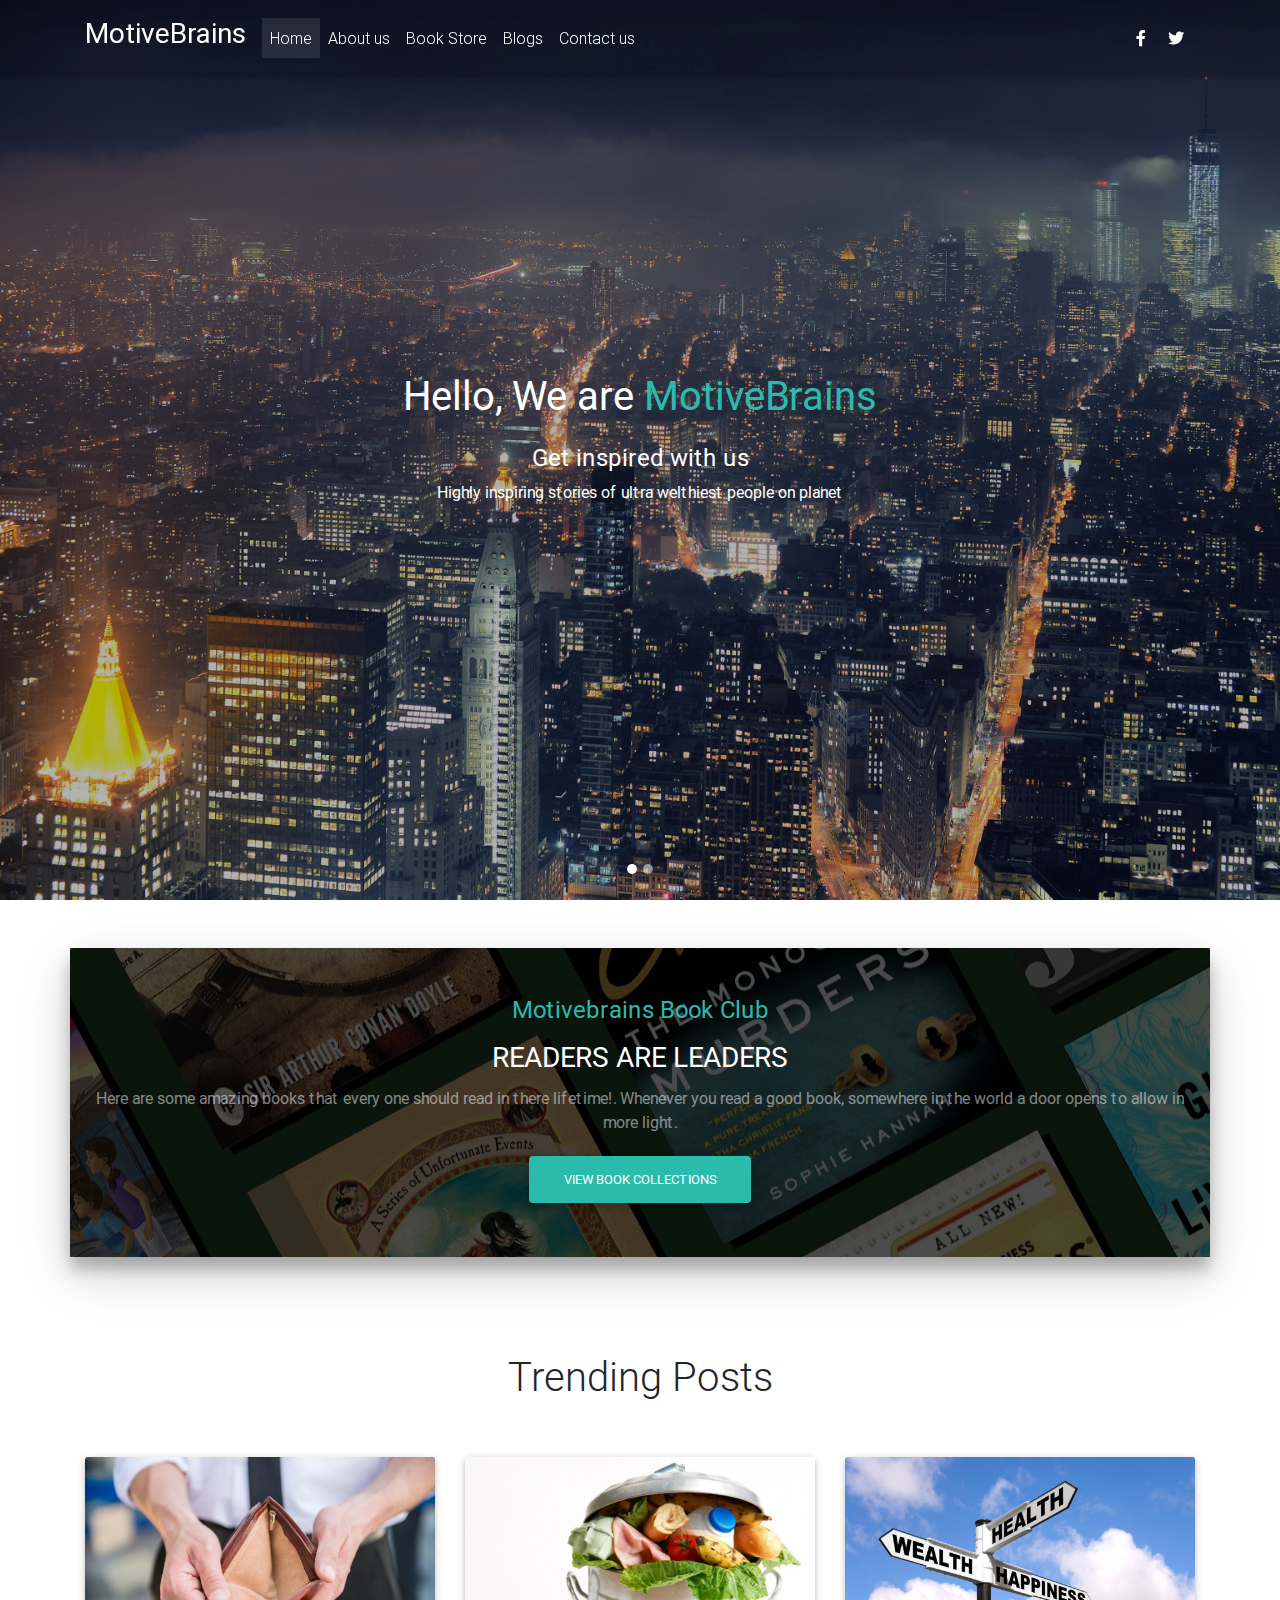
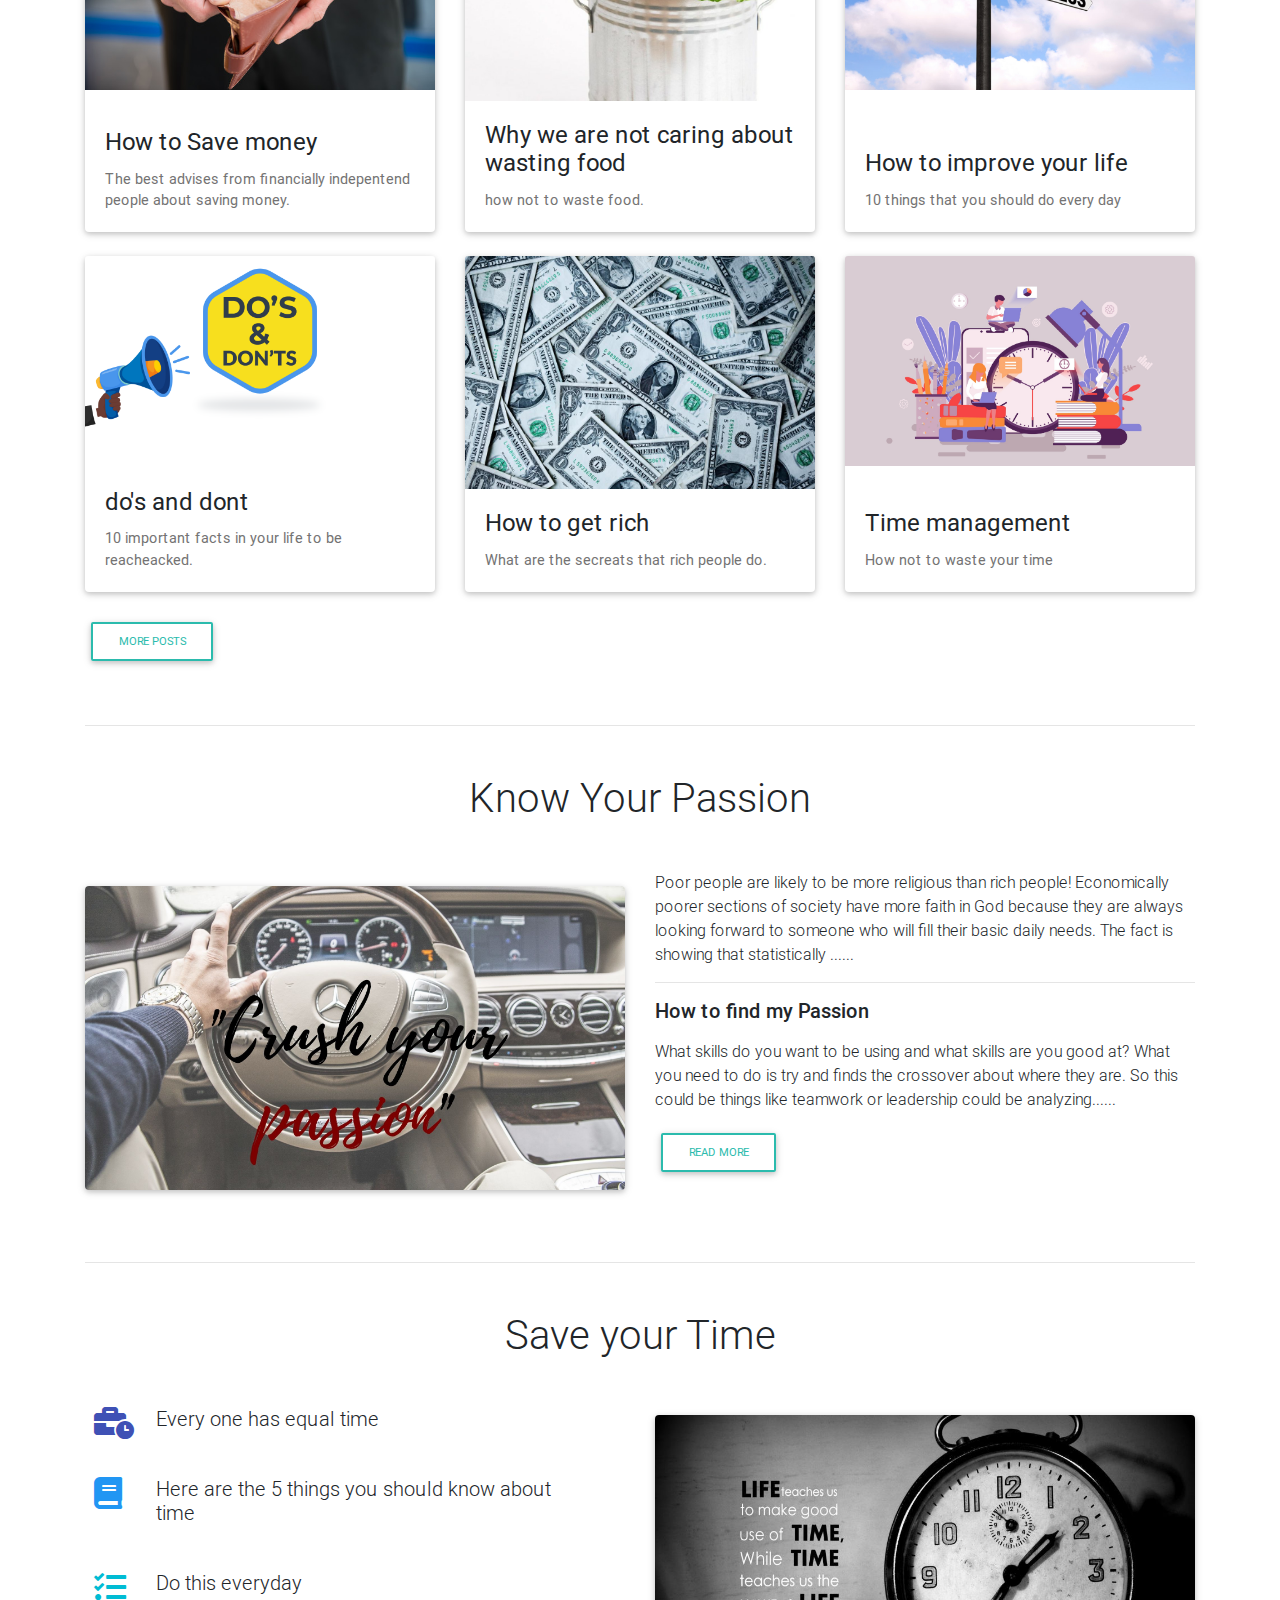
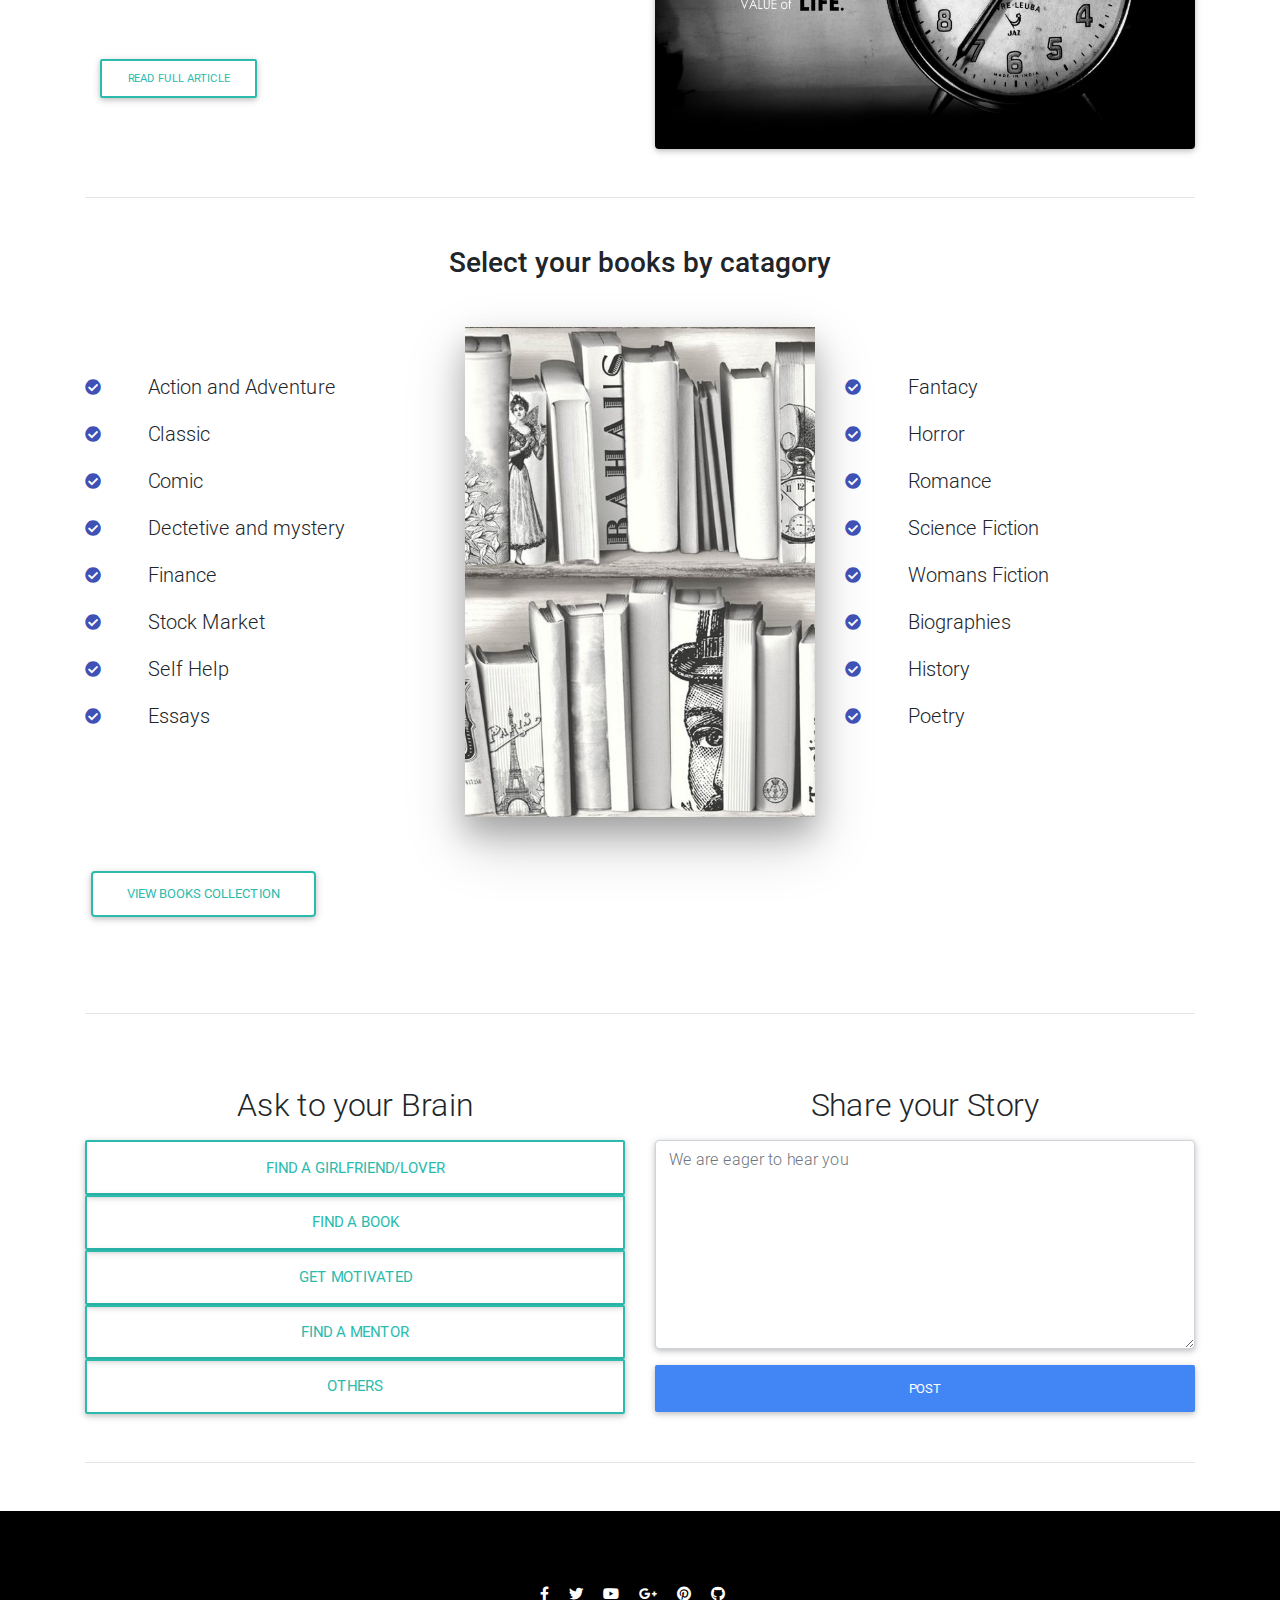
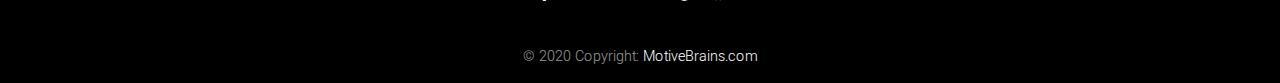
<file: index.html>
<!DOCTYPE html>
<html lang="en">

<head>
  <meta charset="utf-8">
  <meta name="viewport" content="width=device-width, initial-scale=1, shrink-to-fit=no">
  <meta http-equiv="x-ua-compatible" content="ie=edge">
  <title>Motive Brains</title>
  <link rel="icon" href="img/logo.png" type="image" sizes="16x16">
  <!-- Font Awesome -->
  <link rel="stylesheet" href="https://use.fontawesome.com/releases/v5.11.2/css/all.css">
  <!-- Bootstrap core CSS -->
  <link href="css/bootstrap.min.css" rel="stylesheet">
  <!-- Material Design Bootstrap -->
  <link href="css/mdb.min.css" rel="stylesheet">
  <!-- Your custom styles (optional) -->
  <link href="css/style.min.css" rel="stylesheet">
  <style type="text/css">
    @media (min-width: 800px) and (max-width: 850px) {
      .navbar:not(.top-nav-collapse) {
        background: #1C2331 !important;
      }
    }

  </style>
</head>

<body>

  <!-- Navbar -->
  <nav class="navbar fixed-top navbar-expand-lg navbar-dark scrolling-navbar">
    <div class="container">

      <!-- Brand -->
      <a class="navbar-brand" href="index.html" target="_blank">
       <h3> <strong>MotiveBrains</strong></h3>
      </a>

      <!-- Collapse -->
      <button class="navbar-toggler" type="button" data-toggle="collapse" data-target="#navbarSupportedContent"
        aria-controls="navbarSupportedContent" aria-expanded="false" aria-label="Toggle navigation">
        <span class="navbar-toggler-icon"></span>
      </button>

      <!-- Links -->
      <div class="collapse navbar-collapse" id="navbarSupportedContent">

        <!-- Left -->
        <ul class="navbar-nav mr-auto">
          <li class="nav-item active">
            <a class="nav-link" href="#">Home
              <span class="sr-only">(current)</span>
            </a>
          </li>
          <li class="nav-item">
            <a class="nav-link" href="" target="_blank">About us</a>
          </li>
          <li class="nav-item">
            <a class="nav-link" href="" target="_blank">Book Store</a>
          </li>
          <li class="nav-item">
            <a class="nav-link" href="" target="_blank">Blogs</a>
          </li>
          <li class="nav-item">
            <a class="nav-link" href="" target="_blank">Contact us</a>
          </li>
        </ul>

        <!-- Right -->
        <ul class="navbar-nav nav-flex-icons">
          <li class="nav-item">
            <a href="" class="nav-link" target="_blank">
              <i class="fab fa-facebook-f"></i>
            </a>
          </li>
          <li class="nav-item">
            <a href="" class="nav-link" target="_blank">
              <i class="fab fa-twitter"></i>
            </a>
          </li>
         
        </ul>

      </div>

    </div>
  </nav>
  <!-- Navbar -->

  <!--Carousel Wrapper-->
  <div id="carousel-example-1z" class="carousel slide carousel-fade" data-ride="carousel">

    <!--Indicators-->
    <ol class="carousel-indicators">
      <li data-target="#carousel-example-1z" data-slide-to="0" class="active"></li>
      <li data-target="#carousel-example-1z" data-slide-to="1"></li>
      
    </ol>
    <!--/.Indicators-->

    <!--Slides-->
    <div class="carousel-inner" role="listbox">

      <!--First slide-->
      <div class="carousel-item active">
        <div class="view" style="background-image: url('img/city.jpg'); background-repeat: no-repeat; background-size: cover;">

          <!-- Mask & flexbox options-->
          <div class="mask rgba-black-light d-flex justify-content-center align-items-center">

            <!-- Content -->
            <div class="text-center white-text mx-5 wow fadeIn">
              <h1 class="mb-4">
                <strong>Hello, We are <span class="text-default"> MotiveBrains</span></strong>
              </h1>

              <h4>
                <strong>Get inspired with us</strong>
              </h4>

              <p class="mb-4  d-md-block ">
                <strong>Highly inspiring stories of ultra welthiest people on planet
                </strong>
              </p>

              
            </div>
            <!-- Content -->

          </div>
          <!-- Mask & flexbox options-->

        </div>
      </div>
      <!--/First slide-->

      <!--Second slide-->
      <div class="carousel-item">
        <div class="view" style="background-image: url('img/books.jpg'); background-repeat: no-repeat; background-size: cover;">

          <!-- Mask & flexbox options-->
          <div class="mask rgba-black-light d-flex justify-content-center align-items-center">

            <!-- Content -->
            <div class="text-center white-text mx-5 wow fadeIn">
              <h1 class="mb-4">
                <strong>Introducing the <span class="text-default"> best books</span> you should read in your life time</strong>
              </h1>

              <p>
                <strong>from highly successfull people</strong>
              </p>

            
            </div>
            <!-- Content -->

          </div>
          <!-- Mask & flexbox options-->

        </div>
      </div>
      <!--/Second slide-->

     

    </div>
    <!--/.Slides-->

    

  </div>
  <!--/.Carousel Wrapper-->



<!--bookstore-->
  <section id="bookstore" class="bg-white pt-5 pb-5">
    <div class="container">
    <div class="row   wow fadeIn">
        <!-- Card -->
<div class="card card-image z-depth-3"
style="background-image: url(img/books__wide.jpg);  background-repeat: no-repeat;background-position: center; ">

<!-- Content -->
<div class="text-white text-center d-flex align-items-center rgba-black-strong py-5 px-4">
<div>
  <h4 class="text-default"> <strong> Motivebrains Book Club</strong></h4>
  <h3 class="card-title pt-2 text-white"> <strong> READERS ARE LEADERS</strong></h3>
  <p class="text-white-50">Here are some amazing books that every one should read in there lifetime!.
       Whenever you read a good book, somewhere in the world a door opens to allow in more light.</p>
  <a href="bookstore.html" class="btn btn-default rounded hoverable"> View Book Collections</a>
</div>
</div>

</div>
<!-- Card -->
    </div>
  </div>
</section>
  <!--bookstore-->



<!--posts-->
<section>
  <div class="container">
    <h1 id="services" class="text-center mt-5">Trending Posts</h1>
    <!-- Container -->
<div class="row wow fadeIn pt-5">

  <!-- Column -->
  <div class="col-6 col-md-4 mb-4 d-flex align-items-stretch">

    <!--Card-->
    <div class="card hoverable">

      <!--Card image-->
      <div class="view overlay">
        <img src="img/emptypurse.jpg" class="card-img-top"
          alt="">
        <a href="#">
          <div class="mask rgba-white-slight"></div>
        </a>
      </div>

      <!--Card content-->
      <div class="card-body">
        <!--Title-->
        <h4 class="card-title">How to Save money</h4>
        <!--Text-->
        <p class="card-text">The best advises from financially indepentend people about saving money.</p>
      </div>

    </div>
    <!--/.Card-->

  </div>
  <!-- Column -->

  <!-- Column -->
  <div class="col-6 col-md-4 mb-4 d-flex align-items-stretch">

    <!--Card-->
    <div class="card hoverable">

      <!--Card image-->
      <div class="view overlay">
        <img src="img/Food waste.jpg" class="card-img-top"
          alt="">
        <a href="#">
          <div class="mask rgba-white-slight"></div>
        </a>
      </div>

      <!--Card content-->
      <div class="card-body">
        <!--Title-->
        <h4 class="card-title">Why we are not caring about wasting food</h4>
        <!--Text-->
        <p class="card-text">how not to waste food.</p>
      </div>

    </div>
    <!--/.Card-->

  </div>
  <!-- Column -->

  <!-- Column -->
  <div class="col-6 col-md-4 mb-4 d-flex align-items-stretch">

    <!--Card-->
    <div class="card hoverable">

      <!--Card image-->
      <div class="view overlay">
        <img src="img/improvelife.jpg" class="card-img-top"
          alt="">
        <a href="#">
          <div class="mask rgba-white-slight"></div>
        </a>
      </div>

      <!--Card content-->
      <div class="card-body">
        <!--Title-->
        <h4 class="card-title">How to improve your life</h4>
        <!--Text-->
        <p class="card-text">10 things that you should do every day</p>
      </div>

    </div>
    <!--/.Card-->

  </div>
  <!-- Column -->

  <!-- Column -->
  <div class="col-6 col-md-4 mb-4 d-flex align-items-stretch">

    <!--Card-->
    <div class="card hoverable">

      <!--Card image-->
      <div class="view overlay">
        <img src="img/dosanddont.png" class="card-img-top"
          alt="">
        <a href="#">
          <div class="mask rgba-white-slight"></div>
        </a>
      </div>

      <!--Card content-->
      <div class="card-body">
        <!--Title-->
        <h4 class="card-title">do's and dont</h4>
        <!--Text-->
        <p class="card-text">10 important facts in your life to be reacheacked.</p>
      </div>

    </div>
    <!--/.Card-->

  </div>
  <!-- Column -->

  <!-- Column -->
  <div class="col-6 col-md-4 mb-4 d-flex align-items-stretch">

    <!--Card-->
    <div class="card hoverable">

      <!--Card image-->
      <div class="view overlay">
        <img src="img/rich.jpeg" class="card-img-top"
          alt="">
        <a href="#">
          <div class="mask rgba-white-slight"></div>
        </a>
      </div>

      <!--Card content-->
      <div class="card-body">
        <!--Title-->
        <h4 class="card-title">How to get rich</h4>
        <!--Text-->
        <p class="card-text">What are the secreats that rich people do.</p>
      </div>

    </div>
    <!--/.Card-->

  </div>
  <!-- Column -->

  <!-- Column -->
  <div class="col-6 col-md-4 mb-4 d-flex align-items-stretch">

    <!--Card-->
    <div class="card hoverable">

      <!--Card image-->
      <div class="view overlay">
        <img src="img/timemanagement.jpg" class="card-img-top"
          alt="">
        <a href="#">
          <div class="mask rgba-white-slight"></div>
        </a>
      </div>

      <!--Card content-->
      <div class="card-body">
        <!--Title-->
        <h4 class="card-title">Time management</h4>
        <!--Text-->
        <p class="card-text">How not to waste your time</p>
      </div>

    </div>
    <!--/.Card-->

  </div>
  <!-- Column -->

</div>
<a target="_blank" href="" class="btn btn-outline-default btn-md mb-5">More Posts
            
</a>
<!-- Container -->

  </div>
  
</section>


  <!--Main layout-->
  <main >
    <div class="container ">
<hr>
      <!--know your passion-->
      <section class="mt-5 wow fadeIn">
        <h1  class="text-center mb-5 mt-5">Know Your Passion</h1>
        <!--Grid row-->
        <div class="row ">

          <!--Grid column-->
          <div class=" col-md-6 mt-3 mb-4">

            <img src="img/crushyourpassion.jpg" class="img-fluid rounded z-depth-1"
              alt="">

          </div>
          <!--Grid column-->

          <!--Grid column-->
          <div class="col-md-6 mb-4">

            <!-- Main heading -->
            
            
            <p>Poor people are likely to be more religious than rich people! Economically poorer sections of society have more faith in God because they are always looking forward to someone who will fill their basic daily needs. The fact is showing that statistically ......</p>
            
            <!-- Main heading -->

            <hr>
            <h5 class="h5 mb-3">How to find my Passion</h5>

            <p>
              What skills do you want to be using and what skills are you good at?  What you need to do is try and finds the crossover about where they are. So this could be things like teamwork or leadership could be analyzing......
            </p>

            <!-- CTA -->
            
            <a target="_blank" href="" class="btn btn-outline-default btn-md">Read more
            
            </a>

          </div>
          <!--Grid column-->

        </div>
        <!--Grid row-->

      </section>
      <!--know your passion-->

      <hr class="my-5">

      <!--save your time-->
      <section>
        <h1  class="text-center mb-5 mt-5">Save your Time</h1>
        

        <!--Grid row-->
        <div class="row wow fadeIn">

          <!--Grid column-->
          <div class="col-lg-6 col-md-12 px-4">

            <!--First row-->
            <div class="row">
              <div class="col-1 mr-3">
                <i class="fas fa-business-time fa-2x indigo-text"></i>
              </div>
              <div class="col-10">
                <h5 class="feature-title">Every one has equal time</h5>
                <p class="grey-text"></p>
              </div>
            </div>
            <!--/First row-->

            <div style="height:30px"></div>

            <!--Second row-->
            <div class="row">
              <div class="col-1 mr-3">
                <i class="fas fa-book fa-2x blue-text"></i>
              </div>
              <div class="col-10">
                <h5 class="feature-title">Here are the 5 things you should know about time</h5>
                <p class="grey-text">
                 
                </p>
              </div>
            </div>
            <!--/Second row-->

            <div style="height:30px"></div>

            <!--Third row-->
            <div class="row">
              <div class="col-1 mr-3">
                <i class="fas fa-tasks fa-2x cyan-text"></i>
              </div>
              <div class="col-10">
                <h5 class="feature-title">Do this everyday</h5>
                <p class="grey-text"></p>
              </div>
            </div>
            <!--/Third row-->
            <a target="_blank" href="" class="btn btn-outline-default btn-md mt-5">Read full article
            
            </a>
          </div>
          <!--/Grid column-->

          <!--Grid column-->
          <div class="col-lg-6 col-md-12">

            
              <img src="img/time.jpg" alt="" srcset="" class="img-fluid rounded z-depth-1 mt-2" style="width: 100%;">
              
            </div>
          </div>
          <!--/Grid column-->

        
        <!--/Grid row-->

      </section>
      <!--save your time-->

      <hr class="mt-5 mb-5">

      <!--books by catogory-->
      <section>

        <h2 class="my-5 h3 text-center">Select your books by catagory</h2>

        <!--First row-->
        <div class="row features-small mb-5 mt-3 wow fadeIn">

          <!--First column-->
          <div class="col-md-4 mt-5">
            <!--First row-->
            <div class="row">
              <div class="col-2">
                <i class="fas fa-check-circle  indigo-text"></i>
              </div>
              <div class="col-10">
                <h5 class="feature-title">Action and Adventure</h5>
                
                <div style="height:15px"></div>
              </div>
            </div>
            <!--/First row-->

            <!--Second row-->
            <div class="row">
              <div class="col-2">
                <i class="fas fa-check-circle  indigo-text"></i>
              </div>
              <div class="col-10">
                <h5 class="feature-title">Classic</h5>
                
                <div style="height:15px"></div>
              </div>
            </div>
            <!--/Second row-->

            <!--Third row-->
            <div class="row">
              <div class="col-2">
                <i class="fas fa-check-circle indigo-text"></i>
              </div>
              <div class="col-10">
                <h5 class="feature-title">Comic</h5>
                 <div style="height:15px"></div>
              </div>
            </div>
            <!--/Third row-->

            <!--Fourth row-->
            <div class="row">
              <div class="col-2">
                <i class="fas fa-check-circle indigo-text"></i>
              </div>
              <div class="col-10">
                <h5 class="feature-title">Dectetive and mystery</h5>
                
                <div style="height:15px"></div>
              </div>
            </div>
            <!--/Fourth row-->
             <!--5 row-->
             <div class="row">
              <div class="col-2">
                <i class="fas fa-check-circle indigo-text"></i>
              </div>
              <div class="col-10">
                <h5 class="feature-title">Finance</h5>
                
                <div style="height:15px"></div>
              </div>
            </div>
            <!--/5 row-->
             <!--6 row-->
             <div class="row">
              <div class="col-2">
                <i class="fas fa-check-circle indigo-text"></i>
              </div>
              <div class="col-10">
                <h5 class="feature-title">Stock Market</h5>
                
                <div style="height:15px"></div>
              </div>
            </div>
            <!--/6 row-->
             <!--7 row-->
             <div class="row">
              <div class="col-2">
                <i class="fas fa-check-circle indigo-text"></i>
              </div>
              <div class="col-10">
                <h5 class="feature-title">Self Help</h5>
                
                <div style="height:15px"></div>
              </div>
            </div>
            <!--/7 row-->
             <!--8 row-->
             <div class="row">
              <div class="col-2">
                <i class="fas fa-check-circle indigo-text"></i>
              </div>
              <div class="col-10">
                <h5 class="feature-title">Essays</h5>
                
                <div style="height:15px"></div>
              </div>
            </div>
            <!--/8 row-->
          </div>
          <!--/First column-->

          <!--Second column-->
          <div class="col-md-4 flex-center">
            <img src="img/bookswhite.jpeg" alt=""
              class="z-depth-4 img-fluid">
          </div>
          <!--/Second column-->

          <!--Third column-->
          <div class="col-md-4 mt-5 ml">
            <!--First row-->
            <div class="row">
              <div class="col-2">
                <i class="fas fa-check-circle  indigo-text"></i>
              </div>
              <div class="col-10">
                <h5 class="feature-title">Fantacy</h5>
               
                <div style="height:15px"></div>
              </div>
            </div>
            <!--/First row-->

            <!--Second row-->
            <div class="row">
              <div class="col-2">
                <i class="fas fa-check-circle indigo-text"></i>
              </div>
              <div class="col-10">
                <h5 class="feature-title">Horror</h5>
                 <div style="height:15px"></div>
              </div>
            </div>
            <!--/Second row-->

            <!--Third row-->
            <div class="row">
              <div class="col-2">
                <i class="fas fa-check-circle  indigo-text"></i>
              </div>
              <div class="col-10">
                <h5 class="feature-title">Romance</h5>
                
                <div style="height:15px"></div>
              </div>
            </div>
            <!--/Third row-->

            <!--Fourth row-->
            <div class="row">
              <div class="col-2">
                <i class="fas fa-check-circle  indigo-text"></i>
              </div>
              <div class="col-10">
                <h5 class="feature-title">Science Fiction</h5>
                
                <div style="height:15px"></div>
              </div>
            </div>
            <!--/Fourth row-->
             <!--Fifth row-->
             <div class="row">
              <div class="col-2">
                <i class="fas fa-check-circle  indigo-text"></i>
              </div>
              <div class="col-10">
                <h5 class="feature-title">Womans Fiction</h5>
                
                <div style="height:15px"></div>
              </div>
            </div>
            <!--/fifth row-->
             <!--sixth row-->
             <div class="row">
              <div class="col-2">
                <i class="fas fa-check-circle  indigo-text"></i>
              </div>
              <div class="col-10">
                <h5 class="feature-title">Biographies</h5>
                
                <div style="height:15px"></div>
              </div>
            </div>
            <!--/sixth row-->
            <!--7 row-->
            <div class="row">
              <div class="col-2">
                <i class="fas fa-check-circle  indigo-text"></i>
              </div>
              <div class="col-10">
                <h5 class="feature-title">History</h5>
                
                <div style="height:15px"></div>
              </div>
            </div>
            <!--7 row-->
            <!--8 row-->
            <div class="row">
              <div class="col-2">
                <i class="fas fa-check-circle  indigo-text"></i>
              </div>
              <div class="col-10">
                <h5 class="feature-title">Poetry</h5>
                
                <div style="height:15px"></div>
              </div>
            </div>
            <!--/8 row-->
           
          </div>
          <!--/Third column-->

        </div>
        <!--/First row-->
        <a href="" class="btn btn-outline-default rounded hoverable mb-5"> View Books Collection</a>
        
         </section>
      <!--books by catogory-->

      <hr class=" mt-5 mb-5">

    <!--ask to your brain-->
    <section>
      
      <div class="row">
        <div class="col-md-6 ">
          <h2 id="services" class="text-center mt-4 mb-3">Ask to your Brain</h2>
          <div class="text-center">
          <button type="button" class="btn btn-outline-default btn-lg btn-block btn-rounded waves-effect col-md-12 ">Find a Girlfriend/lover</button>
          <button type="button" class="btn btn-outline-default btn-lg btn-block btn-rounded waves-effect col-md-12">Find a Book</button>
          <button type="button" class="btn btn-outline-default btn-lg btn-block btn-rounded waves-effect col-md-12">Get motivated</button>
          <button type="button" class="btn btn-outline-default btn-lg btn-block btn-rounded waves-effect col-md-12">Find a mentor</button>
          <button type="button" class="btn btn-outline-default btn-lg btn-block btn-rounded waves-effect col-md-12">Others</button>
        </div>
       
      </div>
      <div class="col-md-6">
        <h2 id="services" class="text-center mt-4 mb-3">Share your Story</h2>
        <div class="form-group shadow-textarea">
          <textarea class="form-control z-depth-1 col-md-12" id="exampleFormControlTextarea6" rows="3" placeholder="We are eager to hear you"></textarea>
        </div>
        <button type="button" class="btn btn-primary btn-rounded col-md-12 btn-block">Post</button>
      </div>
     
      </div>
    </section>

<hr class=" mt-5 mb-5">


    </div>
  </main>
  <!--Main layout-->

  <!--Footer-->
  <footer class="page-footer text-center font-small mt-4 wow fadeIn">

    <!--Call to action-->
    <div class="pt-4">
      
    </div>
    <!--/.Call to action-->

    <hr class="my-4">

    <!-- Social icons -->
    <div class="pb-4">
      <a href="https://www.facebook.com/mdbootstrap" target="_blank">
        <i class="fab fa-facebook-f mr-3"></i>
      </a>

      <a href="https://twitter.com/MDBootstrap" target="_blank">
        <i class="fab fa-twitter mr-3"></i>
      </a>

      <a href="https://www.youtube.com/watch?v=7MUISDJ5ZZ4" target="_blank">
        <i class="fab fa-youtube mr-3"></i>
      </a>

      <a href="https://plus.google.com/u/0/b/107863090883699620484" target="_blank">
        <i class="fab fa-google-plus-g mr-3"></i>
      </a>

      

      <a href="https://pinterest.com/mdbootstrap" target="_blank">
        <i class="fab fa-pinterest mr-3"></i>
      </a>

      <a href="https://github.com/mdbootstrap/bootstrap-material-design" target="_blank">
        <i class="fab fa-github mr-3"></i>
      </a>

      
    </div>
    <!-- Social icons -->

    <!--Copyright-->
    <div class="footer-copyright py-3">
      © 2020 Copyright:
      <a href="index.html" target="_blank"> MotiveBrains.com </a>
    </div>
    <!--/.Copyright-->

  </footer>
  <!--/.Footer-->

  <!-- SCRIPTS -->
  <!-- JQuery -->
  <script type="text/javascript" src="js/jquery-3.4.1.min.js"></script>
  <!-- Bootstrap tooltips -->
  <script type="text/javascript" src="js/popper.min.js"></script>
  <!-- Bootstrap core JavaScript -->
  <script type="text/javascript" src="js/bootstrap.min.js"></script>
  <!-- MDB core JavaScript -->
  <script type="text/javascript" src="js/mdb.min.js"></script>
  <!-- Initializations -->
  <script type="text/javascript">
    // Animations initialization
    new WOW().init();

  </script>
</body>

</html>
</file>
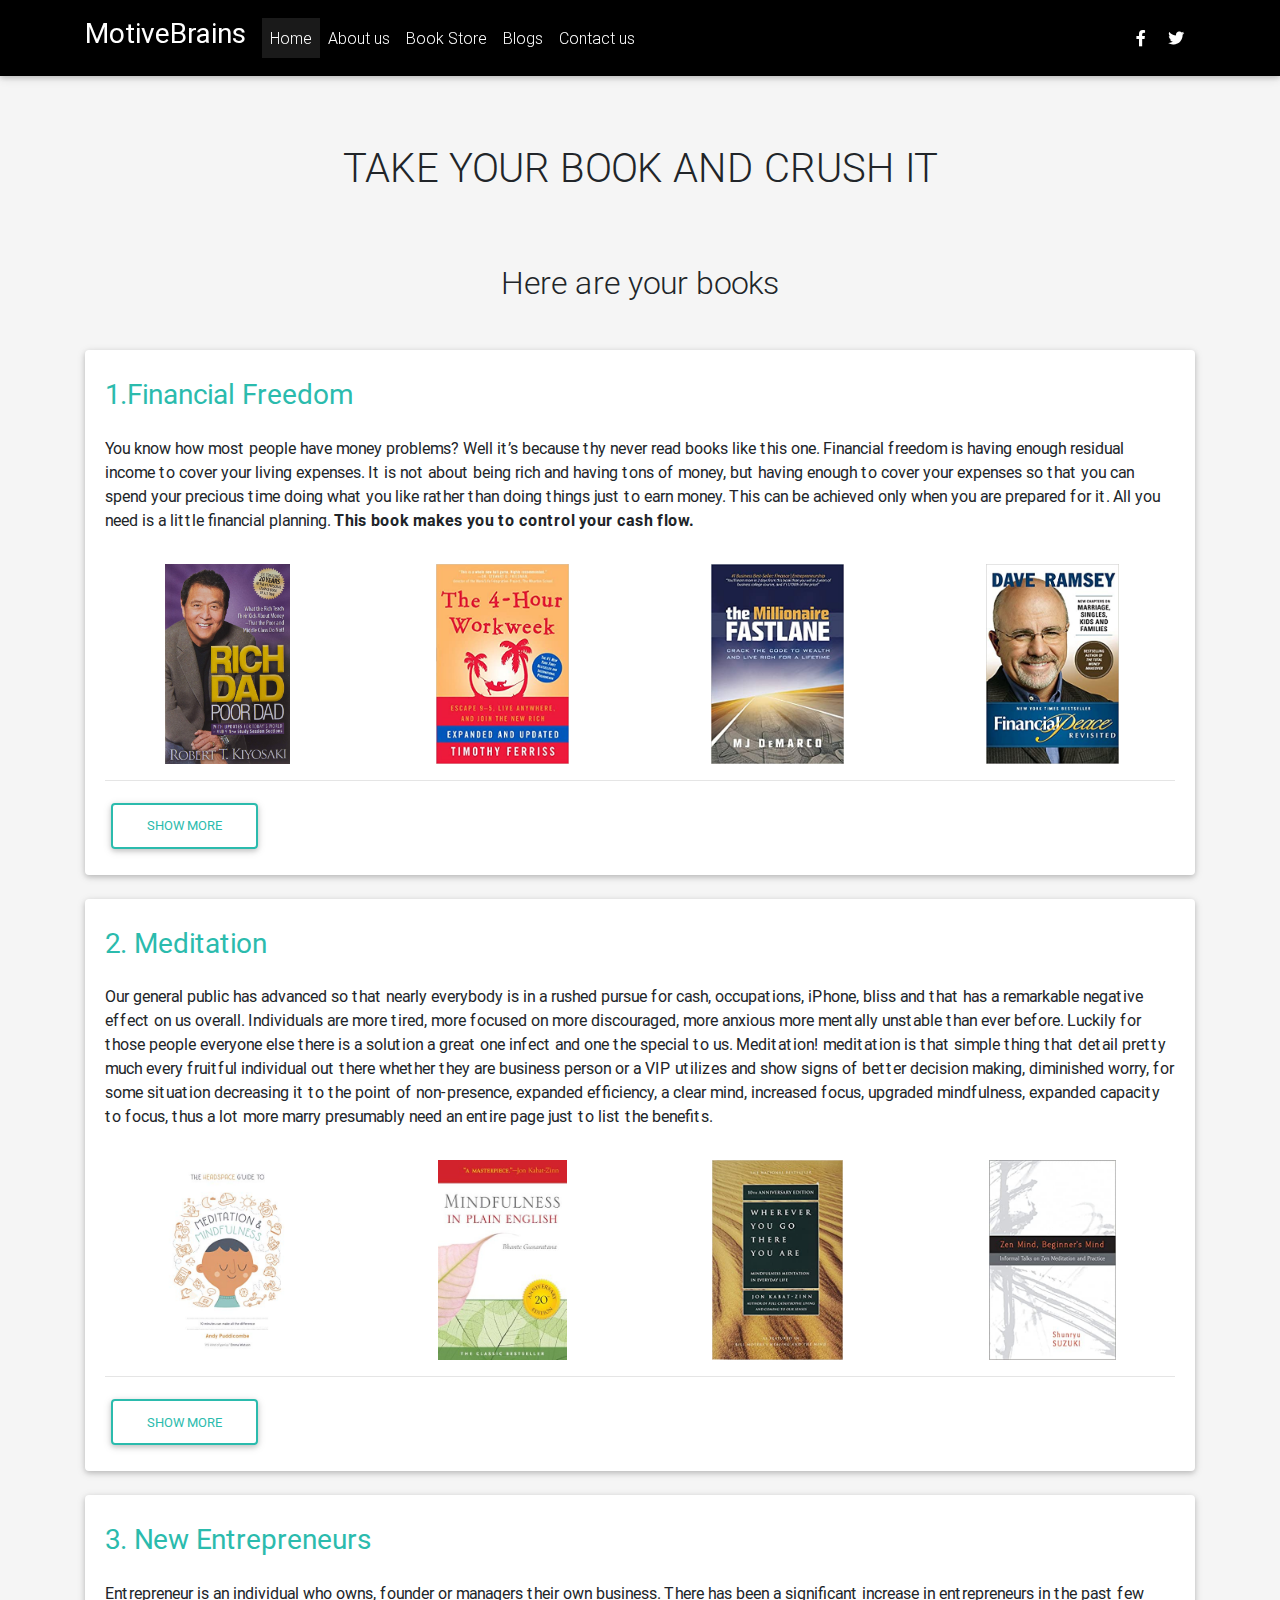
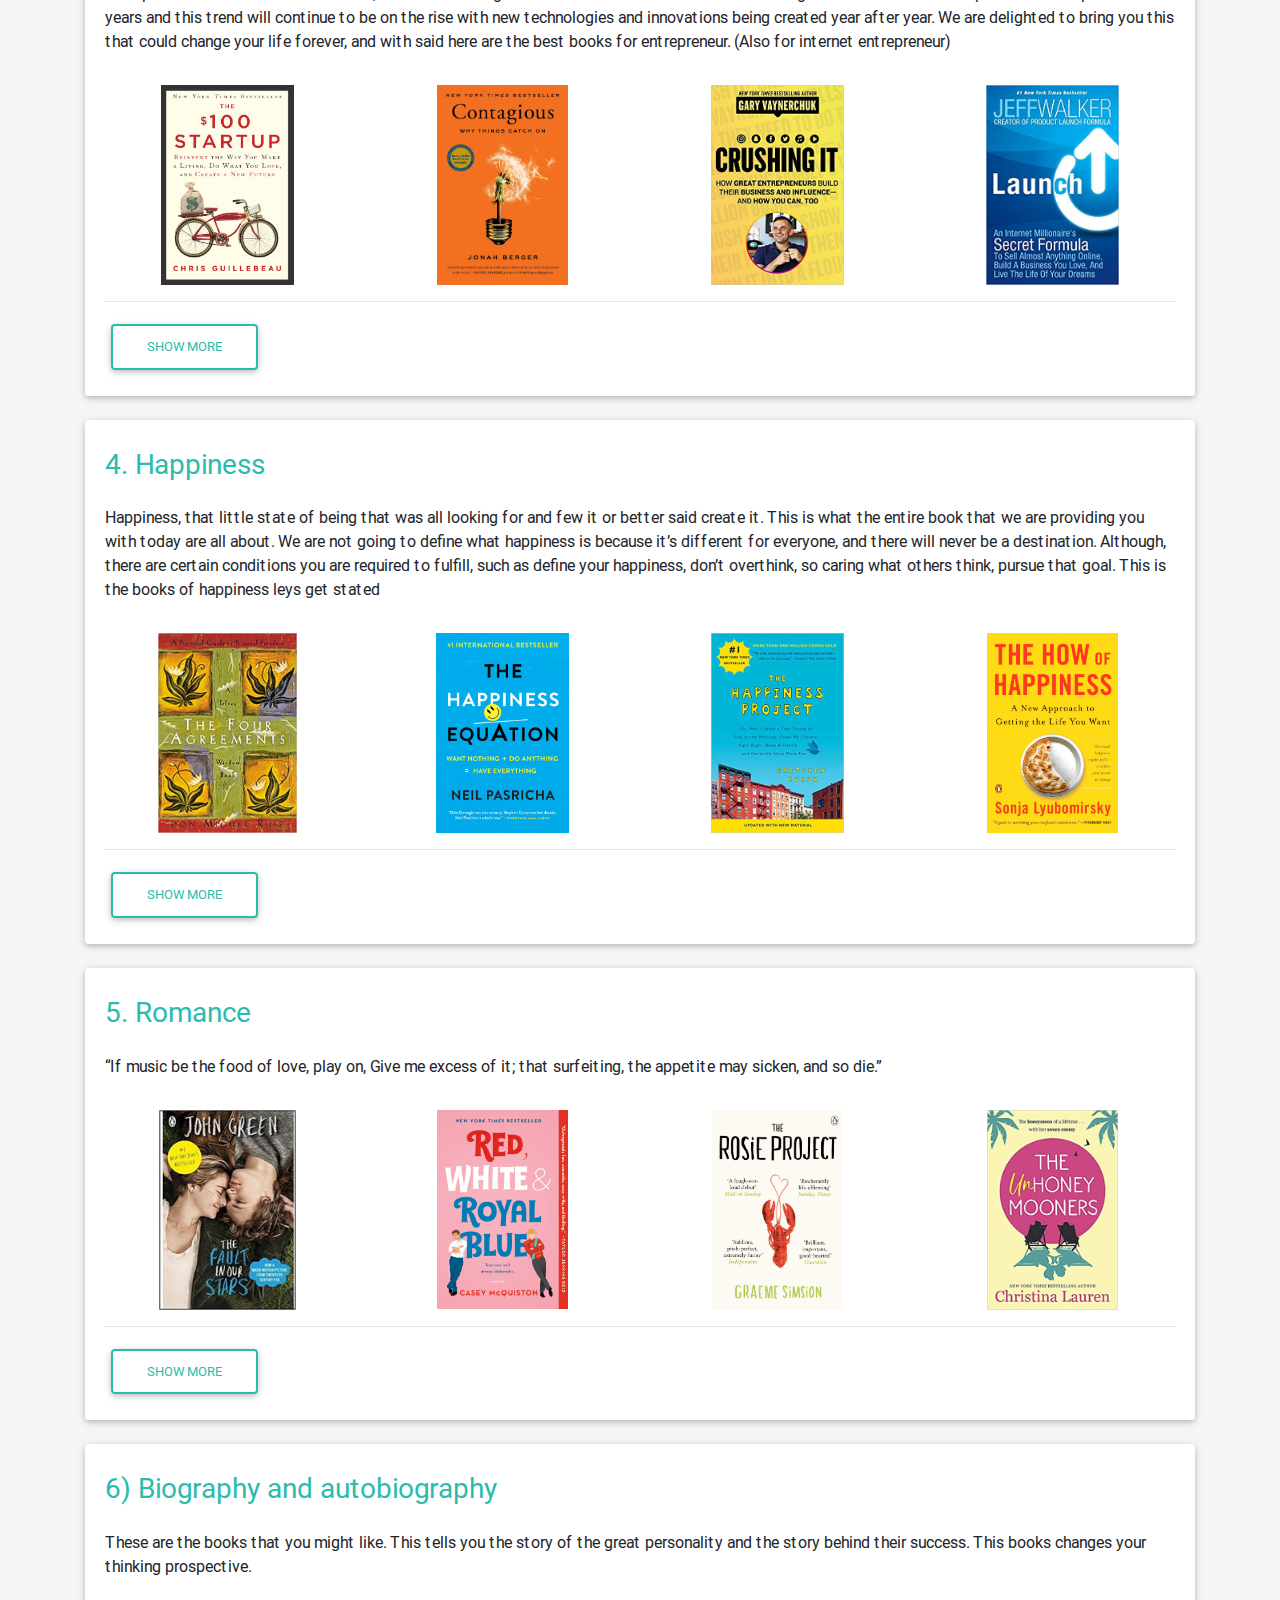
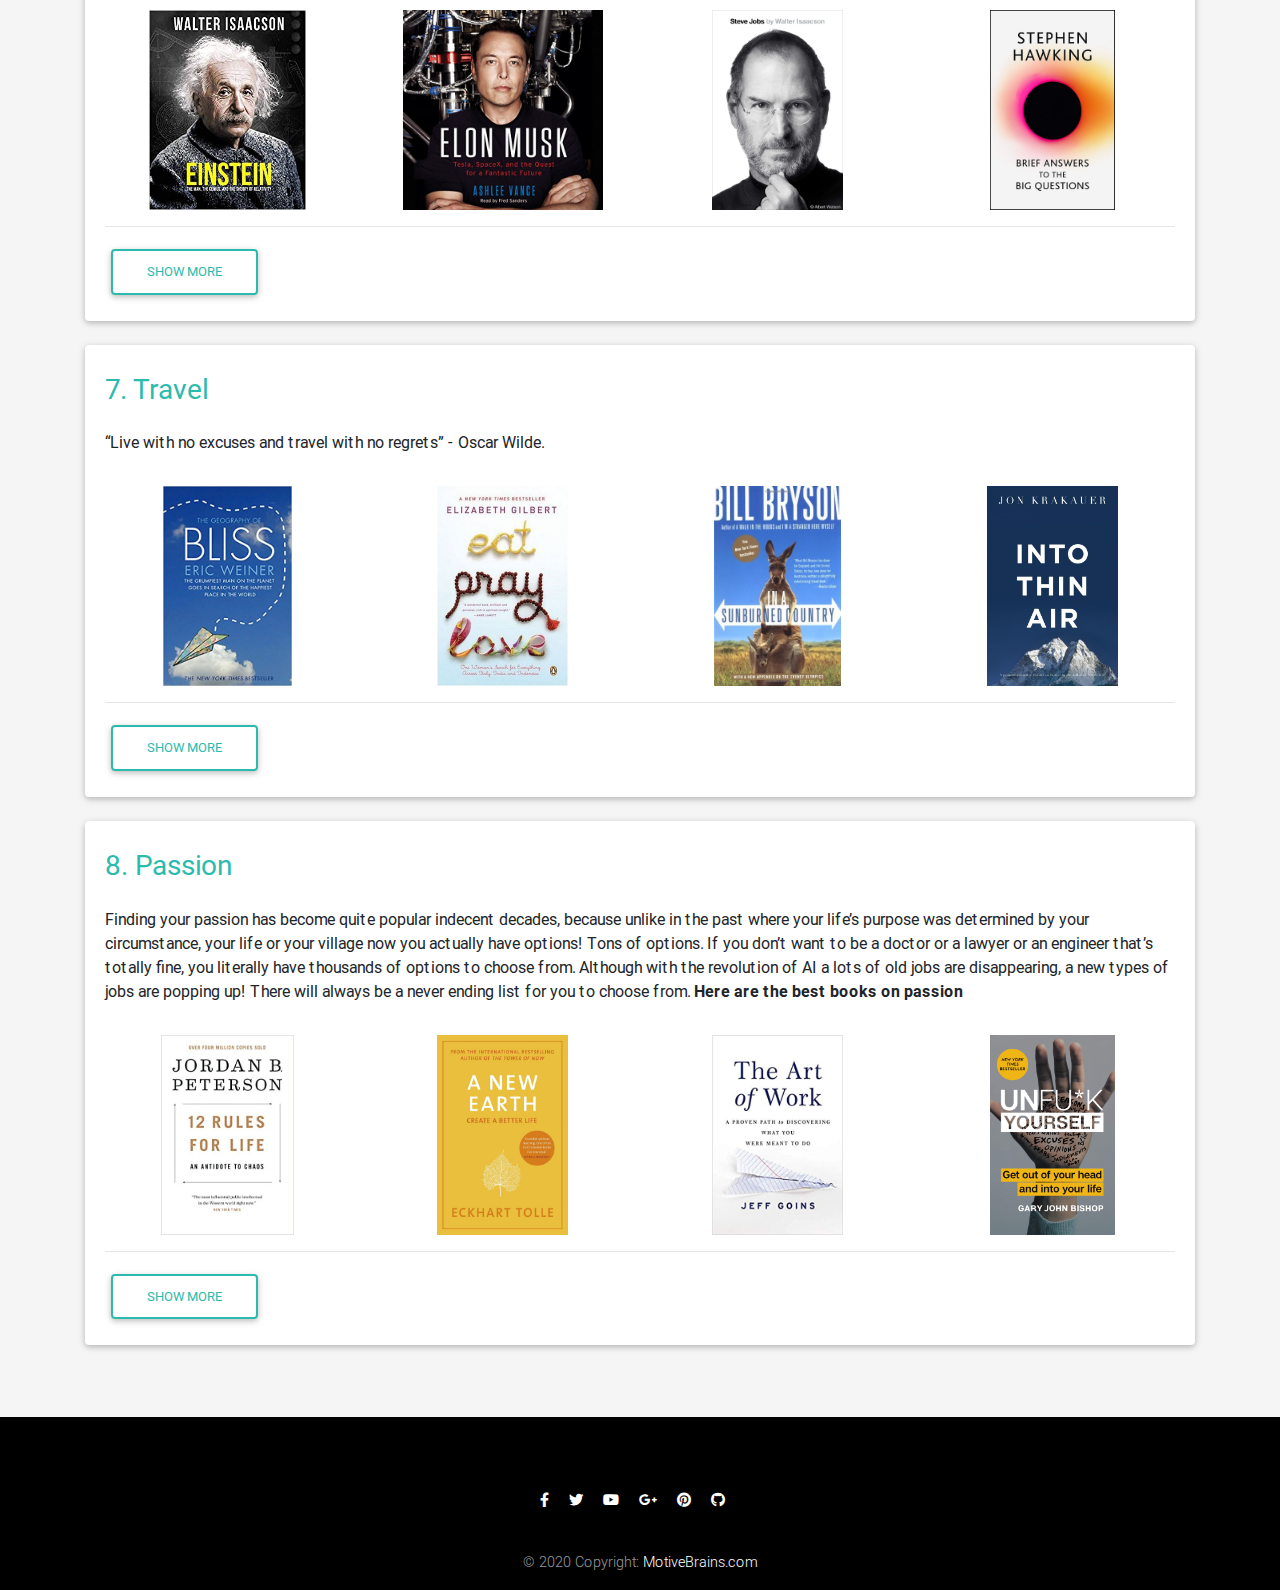
<file: bookstore.html>
<!DOCTYPE html>
<html lang="en">

<head>
  <meta charset="utf-8">
  <meta name="viewport" content="width=device-width, initial-scale=1, shrink-to-fit=no">
  <meta http-equiv="x-ua-compatible" content="ie=edge">
  <title>Motive Brains</title>
  <link rel="icon" href="img/logo.png" type="image" sizes="16x16">
  <!-- Font Awesome -->
  <link rel="stylesheet" href="https://use.fontawesome.com/releases/v5.11.2/css/all.css">
  <!-- Bootstrap core CSS -->
  <link href="css/bootstrap.min.css" rel="stylesheet">
  <!-- Material Design Bootstrap -->
  <link href="css/mdb.min.css" rel="stylesheet">
  <!-- Your custom styles (optional) -->
  <link href="css/style.min.css" rel="stylesheet">
</head>

<body class="grey lighten-4">

  <!-- Navbar -->
  <nav class="navbar fixed-top navbar-expand-lg navbar-dark color black scrolling-navbar">
    <div class="container">

      <!-- Brand -->
      <a class="navbar-brand" href="index.html" target="_blank">
       <h3> <strong>MotiveBrains</strong></h3>
      </a>

      <!-- Collapse -->
      <button class="navbar-toggler" type="button" data-toggle="collapse" data-target="#navbarSupportedContent"
        aria-controls="navbarSupportedContent" aria-expanded="false" aria-label="Toggle navigation">
        <span class="navbar-toggler-icon"></span>
      </button>

      <!-- Links -->
      <div class="collapse navbar-collapse" id="navbarSupportedContent">

        <!-- Left -->
        <ul class="navbar-nav mr-auto">
          <li class="nav-item active">
            <a class="nav-link" href="index.html">Home
              <span class="sr-only">(current)</span>
            </a>
          </li>
          <li class="nav-item">
            <a class="nav-link" href="" target="_blank">About us</a>
          </li>
          <li class="nav-item">
            <a class="nav-link" href="" target="_blank">Book Store</a>
          </li>
          <li class="nav-item">
            <a class="nav-link" href="" target="_blank">Blogs</a>
          </li>
          <li class="nav-item">
            <a class="nav-link" href="" target="_blank">Contact us</a>
          </li>
        </ul>

        <!-- Right -->
        <ul class="navbar-nav nav-flex-icons">
          <li class="nav-item">
            <a href="" class="nav-link" target="_blank">
              <i class="fab fa-facebook-f"></i>
            </a>
          </li>
          <li class="nav-item">
            <a href="" class="nav-link" target="_blank">
              <i class="fab fa-twitter"></i>
            </a>
          </li>
         
        </ul>

      </div>

    </div>
  </nav>
  <!-- Navbar -->

  <!--Main layout-->
  <main class="mt-5 pt-5">
    <div class="container">
      <h1  class="text-center mt-5">TAKE YOUR BOOK AND CRUSH IT</h1>
      
      <!--Section: Post-->
      <section class="mt-4">

        <!--Grid row-->
        <div class="row">
          
          <!--Grid column-->
          <div class="col-md-12 mb-4">
            
            
            <h2 class="text-center mt-5 mb-5">Here are your books </h2>
            
            <!--1 financial freedom-->
            <div class="card mb-4 wow fadeIn">

              <!--Card content-->
              <div class="card-body">

                <h3 class="mt-2 mb-4 text-default">1.Financial Freedom </h3> 

                <p>You know how most people have money problems? Well it’s because thy never read books like this one. Financial freedom is having enough residual income to cover your living expenses. 
                  It is not about being rich and having tons of money, but having enough to cover your expenses so that you can spend your precious time doing what you like rather than doing things just to earn money. This can be achieved only when you are prepared for it.
                   All you need is a little financial planning. <strong> This book makes you to control your cash flow.</strong>
                </p>


    <!--booksimage-->
    <div class="mt-3 " >
<div class="row">
      <div class="col-6 col-lg-3 col-md-6 d-flex align-items-center justify-content-center mt-3" style="float:left">
       <a href="https://www.amazon.in/Rich-Poor-English-Robert-Kyoski/dp/B08HHMHRKF/ref=pd_lpo_14_img_0/262-8820117-2485519?_encoding=UTF8&pd_rd_i=B08HHMHRKF&pd_rd_r=47005f7c-b92e-4134-9ce6-d1fa37174348&pd_rd_w=WcCcO&pd_rd_wg=LZPA2&pf_rd_p=5a903e39-3cff-40f0-9a69-33552e242181&pf_rd_r=EP23TH9VWEVPD6AKGBH6&psc=1&refRID=EP23TH9VWEVPD6AKGBH6">
          <img class="img-fluid  hoverable" src="img/books/financialfreedom/richdad.jpg" alt="richdad" style="max-height: 200px" >
        </a>  
        
      </div>

      <div class="col-6 col-lg-3 col-md-6 d-flex align-items-center justify-content-center mt-3" style="float:left">
       <a href="https://www.amazon.in/4-Hour-Work-Week-Escape-Anywhere/dp/0091929113/ref=sr_1_1?crid=1OJQRL1M83LUY&dchild=1&keywords=4+hour+work+week+by+tim+ferriss&qid=1601471363&s=books&sprefix=4+hou%2Cstripbooks%2C348&sr=1-1" >
        <img class="img-fluid hoverable " src="img/books/financialfreedom/4hourworkweek.jpg" alt="richdad" style="max-height: 200px" >
        </a>
      
    </div>


    <div class="col-6 col-lg-3 col-md-6 d-flex align-items-center justify-content-center mt-3" style="float:left">
       <a href="https://www.amazon.in/Millionaire-Fastlane-Crack-Wealth-Lifetime/dp/0984358102">
      <img class="img-fluid hoverable" src="img/books/financialfreedom/millionairefastlane.jpg" alt="richdad" style="max-height: 200px" >
      </a>
    
  </div>
      
  <div class="col-6 col-lg-3 col-md-6 d-flex align-items-center justify-content-center mt-3" style="float:left">
       <a href="https://www.amazon.in/Financial-Peace-Planner-Step-Step/dp/014026468X/ref=sr_1_1?crid=2BEWJ0ZNKQARL&dchild=1&keywords=financial+peace+dave+ramsey&qid=1601471490&s=books&sprefix=financial+peace%2Cstripbooks%2C343&sr=1-1">
    <img class="img-fluid hoverable" src="img/books/financialfreedom/financialpeace.jpg" alt="richdad" style="max-height: 200px" >
    </a>
  
</div>
</div>
    </div>
    <!--/booksimage-->

  <hr>

                <a class="btn btn-outline-default rounded" href=""
                  role="button" target="_blank">Show More</a>

              </div>

            </div>
            <!--1 financial freedom-->




            <!--/.2 meditation-->
            <div class="card mb-4 wow fadeIn">

              <!--Card content-->
              <div class="card-body">

                <h3 class="mt-2 mb-4 text-default">2. Meditation  </h3> 

                <p>Our general public has advanced so that nearly everybody is in a
                   rushed pursue for cash, occupations, iPhone, bliss and that has a remarkable negative effect on us overall.
                    Individuals are more tired, more focused on more discouraged, more anxious more mentally unstable than ever before. 
                    Luckily for those people everyone else there is a solution a great one infect and one the special to us. Meditation! meditation 
                    is that simple thing that detail pretty much every fruitful individual out there whether they are business person or a VIP utilizes
                     and show signs of better decision making, diminished worry, for some situation decreasing it to the point of non-presence, expanded efficiency, 
                     a clear mind, increased focus, upgraded mindfulness, expanded capacity to focus, thus a lot more marry presumably need an entire page just to list the benefits.

                </p>


    <!--booksimage-->
    <div class="mt-3 " >
<div class="row">
      <div class="col-6 col-lg-3 col-md-6 d-flex align-items-center justify-content-center mt-3" style="float:left">
       <a href="https://www.amazon.com/Headspace-Guide-Meditation-Mindfulness-Minutes/dp/1250104904/ref=sr_1_1?dchild=1&keywords=The+Headspace+Guide+to+Meditation+and+Mindfulness%3A+How+Mindfulness+Can+Change+Your+Life+in+Ten+Minutes+a+Day&qid=1601472860&sr=8-1">
          <img class="img-fluid hoverable " src="img/books/meditation/meditationandmindfulness.jpg" alt="richdad" style="max-height: 200px" >
          </a>
        
      </div>

      <div class="col-6 col-lg-3 col-md-6 d-flex align-items-center justify-content-center mt-3" style="float:left">
       <a href="https://www.amazon.in/Mindfulness-Plain-English-20th-Anniversary/dp/0861719069/ref=sr_1_1?dchild=1&keywords=mindfulness+in+plain+english&qid=1601472527&s=books&sr=1-1">
        <img class="img-fluid hoverable " src="img/books/meditation/mindfullnessinplainenglish.jpg" alt="richdad" style="max-height: 200px" >
        </a>
      
    </div>


    <div class="col-6 col-lg-3 col-md-6 d-flex align-items-center justify-content-center mt-3" style="float:left">
       <a href="https://www.amazon.com/Wherever-You-There-Are-Mindfulness-ebook/dp/B0037B6QSY/ref=sr_1_1?dchild=1&keywords=Wherever+You+Go%2C+There+You+Are&qid=1601472812&sr=8-1">
      <img class="img-fluid hoverable" src="img/books/meditation/whereeveryougthereyouare.jpg" alt="richdad" style="max-height: 200px" >
      </a>
    
  </div>
      
  <div class="col-6 col-lg-3 col-md-6 d-flex align-items-center justify-content-center mt-3" style="float:left">
       <a href="https://www.amazon.com/Zen-Mind-Beginners-50th-Anniversary/dp/1611808413/ref=sr_1_1?dchild=1&keywords=zen+mind+beginners+mind&qid=1601472627&sr=8-1">
    <img class="img-fluid hoverable" src="img/books/meditation/zenmindbegginersming.jpg" alt="richdad" style="max-height: 200px" >
    </a>
  
</div>
</div>
    </div>
    <!--/booksimage-->

  <hr>

                <a class="btn btn-outline-default rounded" href=""
                  role="button" target="_blank">Show More</a>

              </div>

            </div>
            <!--/.2 meditation-->



             <!--3 New Entrepreneurs -->
             <div class="card mb-4 wow fadeIn">

              <!--Card content-->
              <div class="card-body">

                <h3 class="mt-2 mb-4 text-default">3. New Entrepreneurs </h3> 

                <p>Entrepreneur is an individual who owns, founder or managers their own
                   business. There has been a significant increase in entrepreneurs in 
                   the past few years and this trend will continue to be on the rise with new technologies 
                   and innovations being created year after year. We are delighted to 
                   bring you this that could change your life forever, and with said here 
                   are the best books for entrepreneur. (Also for internet entrepreneur)

                </p>


    <!--booksimage-->
    <div class="mt-3 " >
<div class="row">
      <div class="col-6 col-lg-3 col-md-6 d-flex align-items-center justify-content-center mt-3" style="float:left">
       <a href="https://www.amazon.com/100-Startup-Reinvent-Living-Create/dp/0307951529/ref=sr_1_1?dchild=1&keywords=100+dollar+startup&qid=1601473284&sr=8-1">
          <img class="img-fluid hoverable " src="img/books/entrepreneurs/100dollarstartup.jpg" alt="richdad" style="max-height: 200px" >
          </a>
        
      </div>

      <div class="col-6 col-lg-3 col-md-6 d-flex align-items-center justify-content-center mt-3" style="float:left">
       <a href="https://www.amazon.com/Contagious-Things-Catch-Jonah-Berger/dp/1451686587/ref=sr_1_1?dchild=1&keywords=contagious&qid=1601473321&sr=8-1">
        <img class="img-fluid hoverable " src="img/books/entrepreneurs/contagious.jpg" alt="richdad" style="max-height: 200px" >
        </a>
      
    </div>


    <div class="col-6 col-lg-3 col-md-6 d-flex align-items-center justify-content-center mt-3" style="float:left">
       <a href="https://www.amazon.com/Crushing-It-Gary-Vaynerchuk-audiobook/dp/B077MPRHKJ/ref=sr_1_1?dchild=1&keywords=crushing+it&qid=1601473362&sr=8-1">
      <img class="img-fluid hoverable" src="img/books/entrepreneurs/crushingit.jpg" alt="richdad" style="max-height: 200px" >
      </a>
    
  </div>
      
  <div class="col-6 col-lg-3 col-md-6 d-flex align-items-center justify-content-center mt-3" style="float:left">
       <a href="https://www.amazon.com/Launch-Internet-Millionaires-Anything-Business/dp/1630470171/ref=sr_1_1?crid=1KJSQ63O4GS5C&dchild=1&keywords=launch+book&qid=1601473391&sprefix=launch+banpresto%2Caps%2C408&sr=8-1">
    <img class="img-fluid hoverable" src="img/books/entrepreneurs/launch.jpg" alt="richdad" style="max-height: 200px" >
    </a>
  
</div>
</div>
    </div>
    <!--/booksimage-->

  <hr>

                <a class="btn btn-outline-default rounded" href=""
                  role="button" target="_blank">Show More</a>

              </div>

            </div>
            <!--3 New Entrepreneurs -->
     
     
            <!--4. Happiness-->
            <div class="card mb-4 wow fadeIn">

      <!--Card content-->
      <div class="card-body">

        <h3 class="mt-2 mb-4 text-default">4. Happiness</h3> 

        <p>Happiness, that little state of being that was all looking for
          and few it or better said create it. This is what the entire 
          book that we are providing you with today are all about. We are 
          not going to define what happiness is because it’s different for
           everyone, and there will never be a destination. Although, 
           there are certain conditions you are required to fulfill, such
            as define your happiness, don’t overthink, so caring what
             others think, pursue that goal. This is the books of happiness 
             leys get stated

        </p>


<!--booksimage-->
<div class="mt-3 " >
<div class="row">
<div class="col-6 col-lg-3 col-md-6 d-flex align-items-center justify-content-center mt-3" style="float:left">
<a href="">
  <img class="img-fluid hoverable " src="img/books/happiness/thefouragreements.jpg" alt="richdad" style="max-height: 200px" >
  </a>

</div>

<div class="col-6 col-lg-3 col-md-6 d-flex align-items-center justify-content-center mt-3" style="float:left">
<a href="">
<img class="img-fluid hoverable " src="img/books/happiness/thehappinessequation.jpg" alt="richdad" style="max-height: 200px" >
</a>

</div>


<div class="col-6 col-lg-3 col-md-6 d-flex align-items-center justify-content-center mt-3" style="float:left">
<a href="">
<img class="img-fluid hoverable" src="img/books/happiness/thehappinessproject.jpg" alt="richdad" style="max-height: 200px" >
</a>

</div>

<div class="col-6 col-lg-3 col-md-6 d-flex align-items-center justify-content-center mt-3" style="float:left">
<a href="">
<img class="img-fluid hoverable" src="img/books/happiness/thehowofhappiness.jpg" alt="richdad" style="max-height: 200px" >
</a>

</div>
</div>
</div>
<!--/booksimage-->

<hr>

        <a class="btn btn-outline-default rounded" href=""
          role="button" target="_blank">Show More</a>

      </div>

           </div>
           <!--4 happiness -->

           <!--5. Romance-->
           <div class="card mb-4 wow fadeIn">

            <!--Card content-->
            <div class="card-body">
      
              <h3 class="mt-2 mb-4 text-default">5. Romance</h3> 
      
              <p>“If music be the food of love, play on, 
                Give me excess of it; that surfeiting, 
                the appetite may sicken, and so die.”
                
      
              </p>
      
      
      <!--booksimage-->
      <div class="mt-3 " >
      <div class="row">
      <div class="col-6 col-lg-3 col-md-6 d-flex align-items-center justify-content-center mt-3" style="float:left">
      <a href="https://www.amazon.com/Fault-Our-Stars-Shailene-Woodley/dp/B00KPQ7MY6/ref=sr_1_1?dchild=1&keywords=the+fault+in+our+stars&qid=1601487429&sr=8-1">
        <img class="img-fluid hoverable " src="img/books/romance/the fault in our stars.jpg" alt="richdad" style="max-height: 200px" >
        </a>
      
      </div>
      
      <div class="col-6 col-lg-3 col-md-6 d-flex align-items-center justify-content-center mt-3" style="float:left">
      <a href="https://www.amazon.com/Red-White-Royal-Blue-Novel/dp/1250316774/ref=sr_1_1?dchild=1&keywords=red+white+and+royal+blue&qid=1601487410&sr=8-1">
      <img class="img-fluid hoverable " src="img/books/romance/red white and royalblue.jpg" alt="richdad" style="max-height: 200px" >
      </a>
      
      </div>
      
      
      <div class="col-6 col-lg-3 col-md-6 d-flex align-items-center justify-content-center mt-3" style="float:left">
      <a href="https://www.amazon.com/Rosie-Project-Novel-Graeme-Simsion/dp/1476729093/ref=sr_1_1?dchild=1&keywords=the+rosie+project&qid=1601487458&sr=8-1">
      <img class="img-fluid hoverable" src="img/books/romance/the rosie project.jpg" alt="richdad" style="max-height: 200px" >
      </a>
      
      </div>
      
      <div class="col-6 col-lg-3 col-md-6 d-flex align-items-center justify-content-center mt-3" style="float:left">
      <a href="https://www.amazon.com/Unhoneymooners-Christina-Lauren/dp/1501128035/ref=sr_1_1?dchild=1&keywords=the+unhoneymooners&qid=1601487494&sr=8-1">
      <img class="img-fluid hoverable" src="img/books/romance/the unhoney mooners.jpg" alt="richdad" style="max-height: 200px" >
      </a>
      
      </div>
      </div>
      </div>
      <!--/booksimage-->
      
      <hr>
      
              <a class="btn btn-outline-default rounded" href=""
                role="button" target="_blank">Show More</a>
      
            </div>
      
                 </div>
                 <!--5 Romance -->


                 <!--6. Biography and autobiography-->
            <div class="card mb-4 wow fadeIn">

              <!--Card content-->
              <div class="card-body">
        
                <h3 class="mt-2 mb-4 text-default">6) Biography and autobiography</h3> 
        
                <p> These are the books that you might like. This tells you the story 
                  of the great personality and the story behind their success. 
                  This books changes your thinking prospective.

        
                </p>
        
        
        <!--booksimage-->
        <div class="mt-3 " >
        <div class="row">
        <div class="col-6 col-lg-3 col-md-6 d-flex align-items-center justify-content-center mt-3" style="float:left">
        <a href="https://www.amazon.com/Einstein-Man-Genius-Theory-Relativity/dp/0233005471/ref=sr_1_2?crid=PBC938LTW3HZ&dchild=1&keywords=albert+einstein+biography&qid=1601486969&sprefix=albert+einstein+b%2Caps%2C450&sr=8-2">
          <img class="img-fluid hoverable " src="img/books/biography/ablerteinsten.jpg" alt="richdad" style="max-height: 200px" >
          </a>
        
        </div>
        
        <div class="col-6 col-lg-3 col-md-6 d-flex align-items-center justify-content-center mt-3" style="float:left">
        <a href="https://www.amazon.com/Elon-Musk-Ashlee-Vance-audiobook/dp/B00UVY52JO/ref=sr_1_2?dchild=1&keywords=elon+musk&qid=1601486949&sr=8-2">
        <img class="img-fluid hoverable " src="img/books/biography/elon musk.jpg" alt="richdad" style="max-height: 200px" >
        </a>
        
        </div>
        
        
        <div class="col-6 col-lg-3 col-md-6 d-flex align-items-center justify-content-center mt-3" style="float:left">
        <a href="https://www.amazon.com/Steve-Jobs-Walter-Isaacson/dp/1451648537/ref=sr_1_1?crid=1P6EYIHF0VLD8&dchild=1&keywords=steve+jobs&qid=1601487145&sprefix=steve+jobs%2Caps%2C489&sr=8-1">
        <img class="img-fluid hoverable" src="img/books/biography/stevejobs.jpg" alt="richdad" style="max-height: 200px" >
        </a>
        
        </div>
        
        <div class="col-6 col-lg-3 col-md-6 d-flex align-items-center justify-content-center mt-3" style="float:left">
        <a href="https://www.amazon.com/Brief-Answers-Questions-Stephen-Hawking/dp/1473695988/ref=sr_1_4?crid=1FT8NUT2WQ685&dchild=1&keywords=stephen+hawking+books&qid=1601487180&sprefix=stephan+ha%2Caps%2C400&sr=8-4">
        <img class="img-fluid hoverable" src="img/books/biography/stephanhawking.jpg" alt="richdad" style="max-height: 200px" >
        </a>
        
        </div>
        </div>
        </div>
        <!--/booksimage-->
        
        <hr>
        
                <a class="btn btn-outline-default rounded" href=""
                  role="button" target="_blank">Show More</a>
        
              </div>
        
                   </div>
                   <!--6 Biography and autobiography -->


                    <!--7. travel-->
           <div class="card mb-4 wow fadeIn">

            <!--Card content-->
            <div class="card-body">
      
              <h3 class="mt-2 mb-4 text-default">7. Travel</h3> 
      
              <p>“Live with no excuses and travel with no regrets” - Oscar Wilde.
      
              </p>
      
      
      <!--booksimage-->
      <div class="mt-3 " >
      <div class="row">
      <div class="col-6 col-lg-3 col-md-6 d-flex align-items-center justify-content-center mt-3" style="float:left">
      <a href="https://www.amazon.com/Geography-Bliss-Grumps-Search-Happiest/dp/044669889X/ref=sr_1_1?crid=HFZU0L0ZN3MN&dchild=1&keywords=bliss+eric+weiner&qid=1601488691&sprefix=bliss+eri%2Caps%2C432&sr=8-1">
        <img class="img-fluid hoverable " src="img/books/travel/bliss.jpg" alt="richdad" style="max-height: 200px" >
        </a>
      
      </div>
      
      <div class="col-6 col-lg-3 col-md-6 d-flex align-items-center justify-content-center mt-3" style="float:left">
      <a href="https://www.amazon.com/Eat-Pray-Love-Everything-Indonesia/dp/0143038419/ref=sr_1_2?dchild=1&keywords=eat+pray+love&qid=1601488657&sr=8-2">
      <img class="img-fluid hoverable " src="img/books/travel/eat pray love.jpg" alt="richdad" style="max-height: 200px" >
      </a>
      
      </div>
      
      
      <div class="col-6 col-lg-3 col-md-6 d-flex align-items-center justify-content-center mt-3" style="float:left">
      <a href="https://www.amazon.com/Sunburned-Country-Bill-Bryson/dp/0767903862/ref=sr_1_1?dchild=1&keywords=in+a+sunburned+country&qid=1601488626&sr=8-1">
      <img class="img-fluid hoverable" src="img/books/travel/in a sunburned country.jpg" alt="richdad" style="max-height: 200px" >
      </a>
      
      </div>
      
      <div class="col-6 col-lg-3 col-md-6 d-flex align-items-center justify-content-center mt-3" style="float:left">
      <a href="https://www.amazon.com/Into-Thin-Air-Personal-Disaster/dp/0385494785/ref=sr_1_1?crid=1XGU7LLA5PBJ4&dchild=1&keywords=into+thin+air+jon+krakauer&qid=1601488606&sprefix=into+thin+air+jo%2Caps%2C482&sr=8-1">
      <img class="img-fluid hoverable" src="img/books/travel/into thin air.jpg" alt="richdad" style="max-height: 200px" >
      </a>
      
      </div>
      </div>
      </div>
      <!--/booksimage-->
      
      <hr>
      
              <a class="btn btn-outline-default rounded" href=""
                role="button" target="_blank">Show More</a>
      
            </div>
      
                 </div>
                 <!--7 travel -->

                 <!--8. passion-->
            <div class="card mb-4 wow fadeIn">

              <!--Card content-->
              <div class="card-body">
        
                <h3 class="mt-2 mb-4 text-default">8. Passion</h3> 
        
                <p>Finding your passion has become quite popular 
                  indecent decades, because unlike in the past where 
                  your life’s purpose was determined by your
                   circumstance, your life or your village now you
                    actually have options! Tons of options. If you don’t
                     want to be a doctor or a lawyer or an engineer 
                     that’s totally fine, you literally have thousands
                      of options to choose from. Although with the
                       revolution of AI a lots of old jobs are 
                       disappearing, a new types of jobs are popping up!
                        There will always be a never ending list for you
                         to choose from. <strong>Here are the best books on passion</strong>
 
        
                </p>
        
        
        <!--booksimage-->
        <div class="mt-3 " >
        <div class="row">
        <div class="col-6 col-lg-3 col-md-6 d-flex align-items-center justify-content-center mt-3" style="float:left">
        <a href="https://www.amazon.com/Author-Jordan-B-Peterson-Antidote/dp/B0839HKC44/ref=sr_1_2?dchild=1&keywords=12+rules+for+life&qid=1601488539&sr=8-2">
          <img class="img-fluid hoverable " src="img/books/passion/12 rules for life.jpg" alt="richdad" style="max-height: 200px" >
          </a>
        
        </div>
        
        <div class="col-6 col-lg-3 col-md-6 d-flex align-items-center justify-content-center mt-3" style="float:left">
        <a href="https://www.amazon.com/New-Earth-Awakening-Purpose-Selection/dp/0452289963/ref=sr_1_1?dchild=1&keywords=a+new+earth&qid=1601488502&sr=8-1">
        <img class="img-fluid hoverable " src="img/books/passion/a new earth.jpg" alt="richdad" style="max-height: 200px" >
        </a>
        
        </div>
        
        
        <div class="col-6 col-lg-3 col-md-6 d-flex align-items-center justify-content-center mt-3" style="float:left">
        <a href="https://www.amazon.com/The-Art-of-Work-Jeff-Goins-audiobook/dp/B00WRR0NNS/ref=sr_1_2?dchild=1&keywords=the+art+of+work&qid=1601488459&sr=8-2">
        <img class="img-fluid hoverable" src="img/books/passion/the art of work.jpg" alt="richdad" style="max-height: 200px" >
        </a>
        
        </div>
        
        <div class="col-6 col-lg-3 col-md-6 d-flex align-items-center justify-content-center mt-3" style="float:left">
        <a href="https://www.amazon.com/Unfu-k-Yourself-Gary-John-Bishop-audiobook/dp/B0731QJ482/ref=sr_1_1?dchild=1&keywords=unfuck+yourself&qid=1601488438&sr=8-1">
        <img class="img-fluid hoverable" src="img/books/passion/unfuck yourself.jpg" alt="richdad" style="max-height: 200px" >
        </a>
        
        </div>
        </div>
        </div>
        <!--/booksimage-->
        
        <hr>
        
                <a class="btn btn-outline-default rounded" href=""
                  role="button" target="_blank">Show More</a>
        
              </div>
        
                   </div>
                   <!--8 passion -->

          </div>
          <!--Grid column-->

        </div>
        <!--Grid row-->

      </section>
      <!--Section: Post-->

    </div>
  </main>
  <!--Main layout-->

  <!--Footer-->
  <footer class="page-footer text-center font-small mt-4 wow fadeIn">

    <!--Call to action-->
    <div class="pt-4">
      
    </div>
    <!--/.Call to action-->

    <hr class="my-4">

    <!-- Social icons -->
    <div class="pb-4">
      <a href="https://www.facebook.com/mdbootstrap" target="_blank">
        <i class="fab fa-facebook-f mr-3"></i>
      </a>

      <a href="https://twitter.com/MDBootstrap" target="_blank">
        <i class="fab fa-twitter mr-3"></i>
      </a>

      <a href="https://www.youtube.com/watch?v=7MUISDJ5ZZ4" target="_blank">
        <i class="fab fa-youtube mr-3"></i>
      </a>

      <a href="https://plus.google.com/u/0/b/107863090883699620484" target="_blank">
        <i class="fab fa-google-plus-g mr-3"></i>
      </a>

      

      <a href="https://pinterest.com/mdbootstrap" target="_blank">
        <i class="fab fa-pinterest mr-3"></i>
      </a>

      <a href="https://github.com/mdbootstrap/bootstrap-material-design" target="_blank">
        <i class="fab fa-github mr-3"></i>
      </a>

      
    </div>
    <!-- Social icons -->

    <!--Copyright-->
    <div class="footer-copyright py-3">
      © 2020 Copyright:
      <a href="index.html" target="_blank"> MotiveBrains.com </a>
    </div>
    <!--/.Copyright-->

  </footer>
  <!--/.Footer-->

  <!-- SCRIPTS -->
 
  <!-- JQuery -->
  <script type="text/javascript" src="js/jquery-3.4.1.min.js"></script>
  <!-- Bootstrap tooltips -->
  <script type="text/javascript" src="js/popper.min.js"></script>
  <!-- Bootstrap core JavaScript -->
  <script type="text/javascript" src="js/bootstrap.min.js"></script>
  <!-- MDB core JavaScript -->
  <script type="text/javascript" src="js/mdb.min.js"></script>
  <!-- Initializations -->
  <script type="text/javascript">
    // Animations initialization
    new WOW().init();

  </script>
  
</body>

</html>
</file>
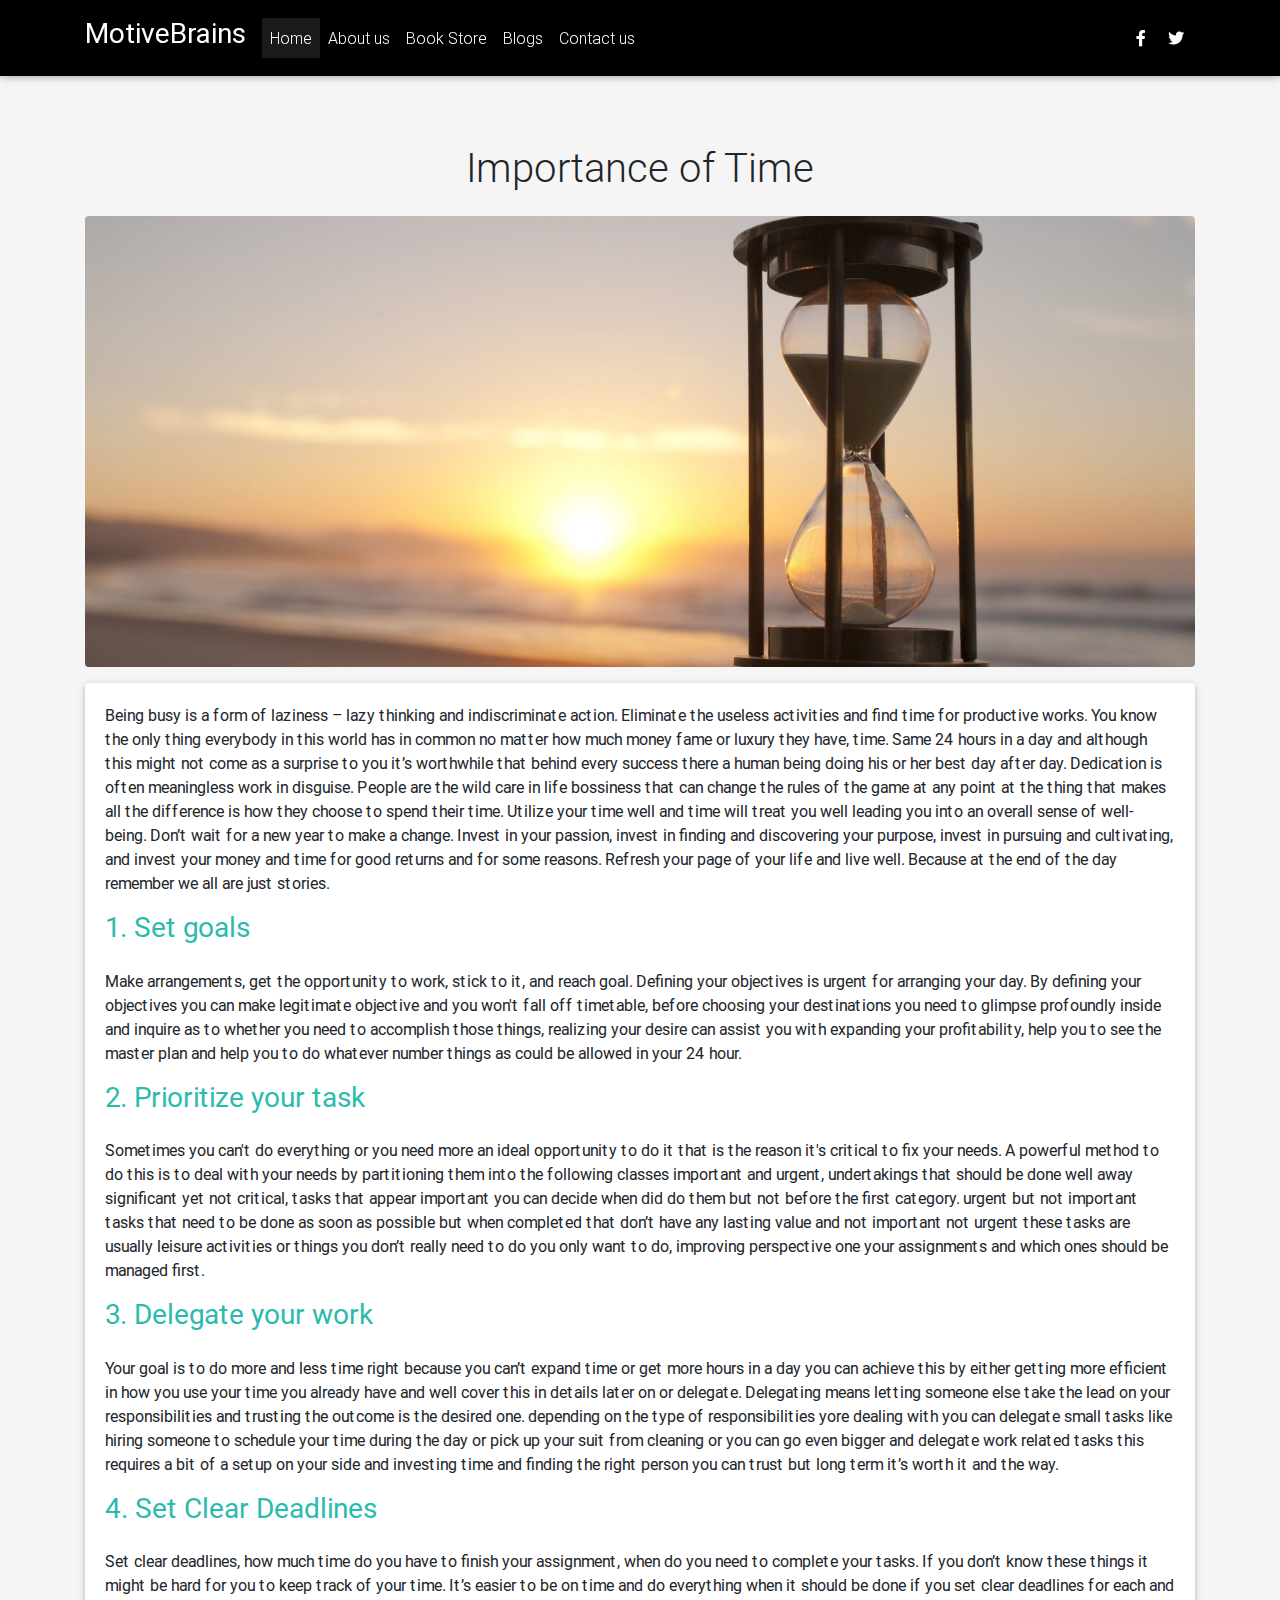
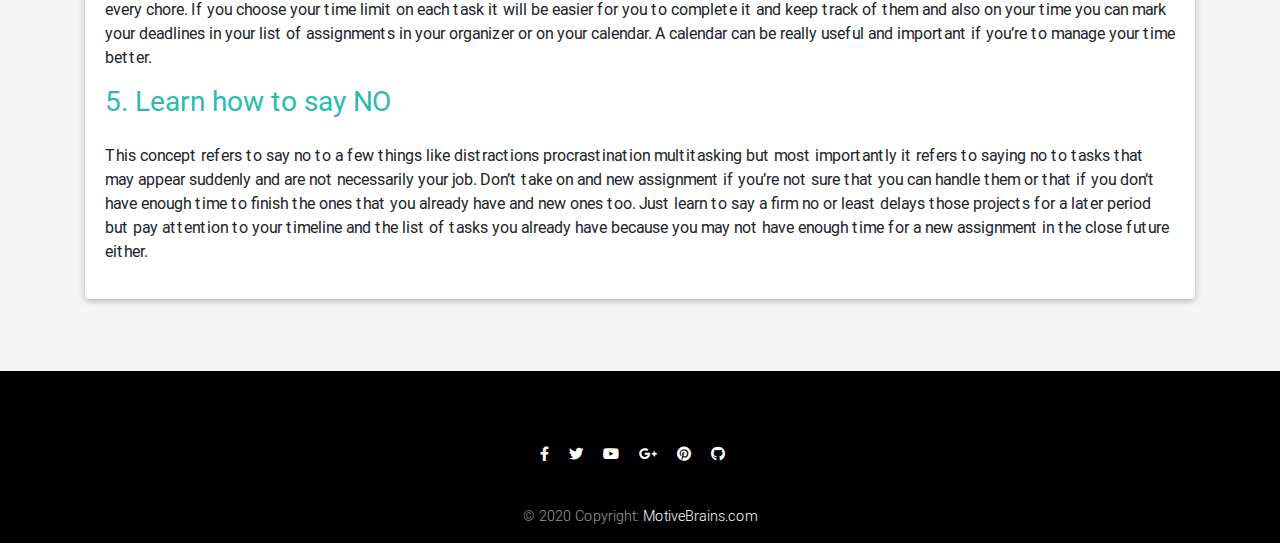
<file: saveyourtime.html>
<!DOCTYPE html>
<html lang="en">

<head>
  <meta charset="utf-8">
  <meta name="viewport" content="width=device-width, initial-scale=1, shrink-to-fit=no">
  <meta http-equiv="x-ua-compatible" content="ie=edge">
  <title>Motive Brains</title>
  <link rel="icon" href="img/logo.png" type="image" sizes="16x16">
  <!-- Font Awesome -->
  <link rel="stylesheet" href="https://use.fontawesome.com/releases/v5.11.2/css/all.css">
  <!-- Bootstrap core CSS -->
  <link href="css/bootstrap.min.css" rel="stylesheet">
  <!-- Material Design Bootstrap -->
  <link href="css/mdb.min.css" rel="stylesheet">
  <!-- Your custom styles (optional) -->
  <link href="css/style.min.css" rel="stylesheet">
</head>

<body class="grey lighten-4">

  <!-- Navbar -->
  <nav class="navbar fixed-top navbar-expand-lg navbar-dark color black scrolling-navbar">
    <div class="container">

      <!-- Brand -->
      <a class="navbar-brand" href="index.html" target="_blank">
       <h3> <strong>MotiveBrains</strong></h3>
      </a>

      <!-- Collapse -->
      <button class="navbar-toggler" type="button" data-toggle="collapse" data-target="#navbarSupportedContent"
        aria-controls="navbarSupportedContent" aria-expanded="false" aria-label="Toggle navigation">
        <span class="navbar-toggler-icon"></span>
      </button>

      <!-- Links -->
      <div class="collapse navbar-collapse" id="navbarSupportedContent">

        <!-- Left -->
        <ul class="navbar-nav mr-auto">
          <li class="nav-item active">
            <a class="nav-link" href="index.html">Home
              <span class="sr-only">(current)</span>
            </a>
          </li>
          <li class="nav-item">
            <a class="nav-link" href="" target="_blank">About us</a>
          </li>
          <li class="nav-item">
            <a class="nav-link" href="" target="_blank">Book Store</a>
          </li>
          <li class="nav-item">
            <a class="nav-link" href="" target="_blank">Blogs</a>
          </li>
          <li class="nav-item">
            <a class="nav-link" href="" target="_blank">Contact us</a>
          </li>
        </ul>

        <!-- Right -->
        <ul class="navbar-nav nav-flex-icons">
          <li class="nav-item">
            <a href="" class="nav-link" target="_blank">
              <i class="fab fa-facebook-f"></i>
            </a>
          </li>
          <li class="nav-item">
            <a href="" class="nav-link" target="_blank">
              <i class="fab fa-twitter"></i>
            </a>
          </li>
         
        </ul>

      </div>

    </div>
  </nav>
  <!-- Navbar -->

  <!--Main layout-->
  <main class="mt-5 pt-5">
    <div class="container">
      <h1  class="text-center mt-5">Importance of Time</h1>
      
      <!--Section: Post-->
      <section class="mt-4">

        <!--Grid row-->
        <div class="row">
          
          <!--Grid column-->
          <div class="col-md-12 mb-4">
            
            
            <img src="img/importance of time.jpg" alt="importance of time" srcset="" class="img-fluid rounded" style="width: 100%;">
            <!--post-->
            <div class="card mb-4 wow fadeIn mt-3">
  
        
              <!--Card content-->
              <div class="card-body">
               <p>Being busy is a form of laziness – lazy thinking and indiscriminate action. Eliminate the useless activities and find time for productive works. You know the only thing everybody in this world has in common no matter how much money fame or luxury they have, time. Same 24 hours in a day and although this might not come as a surprise to you it’s worthwhile that behind every success there a human being doing his or her best day after day. Dedication is often meaningless work in disguise. People are the wild care in life bossiness that can change the rules of the game at any point at the thing that makes all the difference is how they choose to spend their time.
                Utilize your time well and time will treat you well leading you into an overall sense of well-being. Don’t wait for a new year to make a change. Invest in your passion, invest in finding and discovering your purpose, invest in pursuing and cultivating, and invest your money and time for good returns and for some reasons. Refresh your page of your life and live well. Because at the end of the day remember we all are just stories. 
                </p>   
           
            <h3 class="mt-2 mb-4 text-default">1. Set goals </h3> 
<p>Make arrangements, get the opportunity to work, stick to it, and reach goal. Defining your objectives is urgent for arranging your day. By defining your objectives you can make legitimate objective and you won't fall off timetable, before choosing your destinations you need to glimpse profoundly inside and inquire as to whether you need to accomplish those things, realizing your desire can assist you with expanding your profitability, help you to see the master plan and help you to do whatever number things as could be allowed in your 24 hour.
</p>

<h3 class="mt-2 mb-4 text-default">2. Prioritize your task</h3>
<p>Sometimes you can't do everything or you need more an ideal opportunity to do it that is the reason it's critical to fix your needs. A powerful method to do this is to deal with your needs by partitioning them into the following classes important and urgent, undertakings that should be done well away significant yet not critical, tasks that appear important you can decide when did do them but not before the first category. urgent but not important tasks that need to be done as soon as possible but when completed that don’t have any lasting value and not important not urgent these tasks are usually leisure activities or things you don’t really need to do you only want to do, improving perspective one your assignments and which ones should be managed first.
</p>

<h3 class="mt-2 mb-4 text-default">3. Delegate your work</h3>
<p>Your goal is to do more and less time right because you can’t expand time or get more hours in a day you can achieve this by either getting more efficient in how you use your time you already have and well cover this in details later on or delegate. Delegating means letting someone else take the lead on your responsibilities and trusting the outcome is the desired one. depending on the type of responsibilities yore dealing with you can delegate small tasks like hiring someone to schedule your time during the day or pick up your suit from cleaning or you can go even bigger and delegate work related tasks this requires a bit of a setup on your side and investing time and finding the right person you can trust but long term it’s worth it and the way.
</p>
<h3 class="mt-2 mb-4 text-default">4. Set Clear Deadlines</h3>
<p>Set clear deadlines, how much time do you have to finish your assignment, when do you need to complete your tasks. If you don’t know these things it might be hard for you to keep track of your time. It’s easier to be on time and do everything when it should be done if you set clear deadlines for each and every chore. If you choose your time limit on each task it will be easier for you to complete it and keep track of them and also on your time you can mark your deadlines in your list of assignments in your organizer or on your calendar. A calendar can be really useful and important if you’re to manage your time better.
</p>
<h3 class="mt-2 mb-4 text-default">5. Learn how to say NO
</h3>
<p>This concept refers to say no to a few things like distractions procrastination multitasking but most importantly it refers to saying no to tasks that may appear suddenly and are not necessarily your job. Don’t take on and new assignment if you’re not sure that you can handle them or that if you don’t have enough time to finish the ones that you already have and new ones too. Just learn to say a firm no or least delays those projects for a later period but pay attention to your timeline and the list of tasks you already have because you may not have enough time for a new assignment in the close future either. 
</p>
               
              </div>

            </div>
            <!--pos-->




            

          </div>
          <!--Grid column-->

        </div>
        <!--Grid row-->

      </section>
      <!--Section: Post-->

    </div>
  </main>
  <!--Main layout-->

  <!--Footer-->
  <footer class="page-footer text-center font-small mt-4 wow fadeIn">

    <!--Call to action-->
    <div class="pt-4">
      
    </div>
    <!--/.Call to action-->

    <hr class="my-4">

    <!-- Social icons -->
    <div class="pb-4">
      <a href="https://www.facebook.com/mdbootstrap" target="_blank">
        <i class="fab fa-facebook-f mr-3"></i>
      </a>

      <a href="https://twitter.com/MDBootstrap" target="_blank">
        <i class="fab fa-twitter mr-3"></i>
      </a>

      <a href="https://www.youtube.com/watch?v=7MUISDJ5ZZ4" target="_blank">
        <i class="fab fa-youtube mr-3"></i>
      </a>

      <a href="https://plus.google.com/u/0/b/107863090883699620484" target="_blank">
        <i class="fab fa-google-plus-g mr-3"></i>
      </a>

      

      <a href="https://pinterest.com/mdbootstrap" target="_blank">
        <i class="fab fa-pinterest mr-3"></i>
      </a>

      <a href="https://github.com/mdbootstrap/bootstrap-material-design" target="_blank">
        <i class="fab fa-github mr-3"></i>
      </a>

      
    </div>
    <!-- Social icons -->

    <!--Copyright-->
    <div class="footer-copyright py-3">
      © 2020 Copyright:
      <a href="index.html" target="_blank"> MotiveBrains.com </a>
    </div>
    <!--/.Copyright-->

  </footer>
  <!--/.Footer-->

  <!-- SCRIPTS -->
 
  <!-- JQuery -->
  <script type="text/javascript" src="js/jquery-3.4.1.min.js"></script>
  <!-- Bootstrap tooltips -->
  <script type="text/javascript" src="js/popper.min.js"></script>
  <!-- Bootstrap core JavaScript -->
  <script type="text/javascript" src="js/bootstrap.min.js"></script>
  <!-- MDB core JavaScript -->
  <script type="text/javascript" src="js/mdb.min.js"></script>
  <!-- Initializations -->
  <script type="text/javascript">
    // Animations initialization
    new WOW().init();

  </script>
  
</body>

</html>
</file>
<file: css/style.min.css>
.carousel,.carousel .carousel-inner,.carousel .carousel-inner .active,.carousel .carousel-inner .carousel-item,.view,body,html
{
    height:100%;
    
    
}
    .navbar{background-color:rgba(0,0,0,.2)}
    .page-footer,.top-nav-collapse{
        background-color:#000000
    }
    @media only screen and (max-width:768px){
        .navbar{background-color:none}
    }

.shadow-textarea textarea.form-control::placeholder {
    font-weight: 300;
    
}
.shadow-textarea textarea.form-control {
    padding-left: 0.8rem;
}
textarea.form-control{
    height: 209px;
}
</file>
